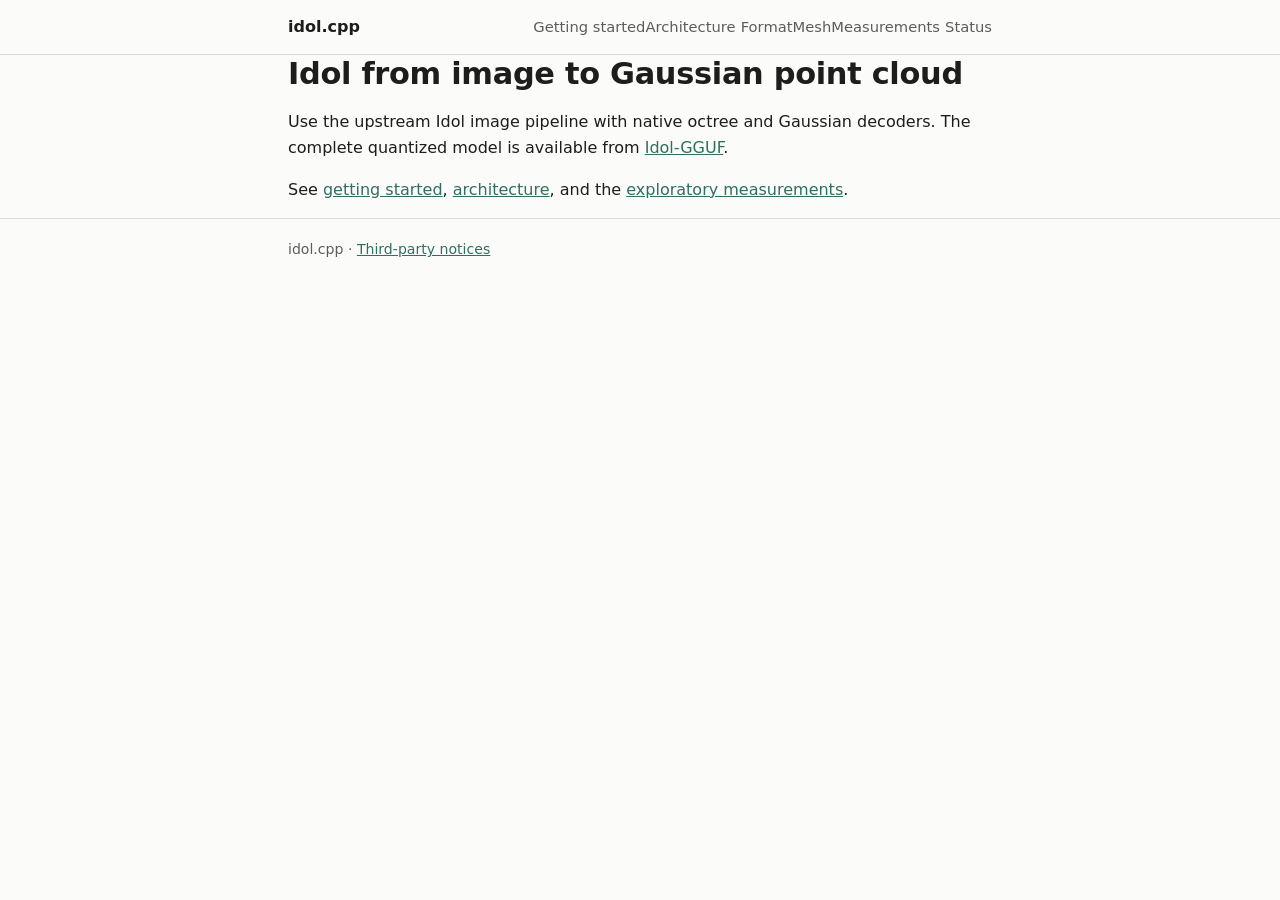
<file: docs/index.html>
<!doctype html>
<html lang="en"><head><meta charset="utf-8"><meta name="viewport" content="width=device-width,initial-scale=1">
<title>Idol from image to Gaussian point cloud · idol.cpp</title><link rel="stylesheet" href="assets/site.css"></head><body>
<header class="site"><div class="wrap"><a class="name" href="index.html">idol.cpp</a>
<nav><a href="getting-started.html">Getting started</a><a href="architecture.html">Architecture</a>
<a href="format.html">Format</a><a href="mesh.html">Mesh</a><a href="benchmarks.html">Measurements</a>
<a href="status.html">Status</a></nav></div></header>
<main class="wrap"><h1>Idol from image to Gaussian point cloud</h1><p>Use the upstream Idol image pipeline with native octree and Gaussian decoders. The complete quantized model is available from <a href="https://huggingface.co/TimeLordRaps/Idol-GGUF">Idol-GGUF</a>.</p><p>See <a href='getting-started.html'>getting started</a>, <a href='architecture.html'>architecture</a>, and the <a href='benchmarks.html'>exploratory measurements</a>.</p></main><footer><div class="wrap">idol.cpp · <a href="notice.html">Third-party notices</a></div></footer></body></html>
</file>
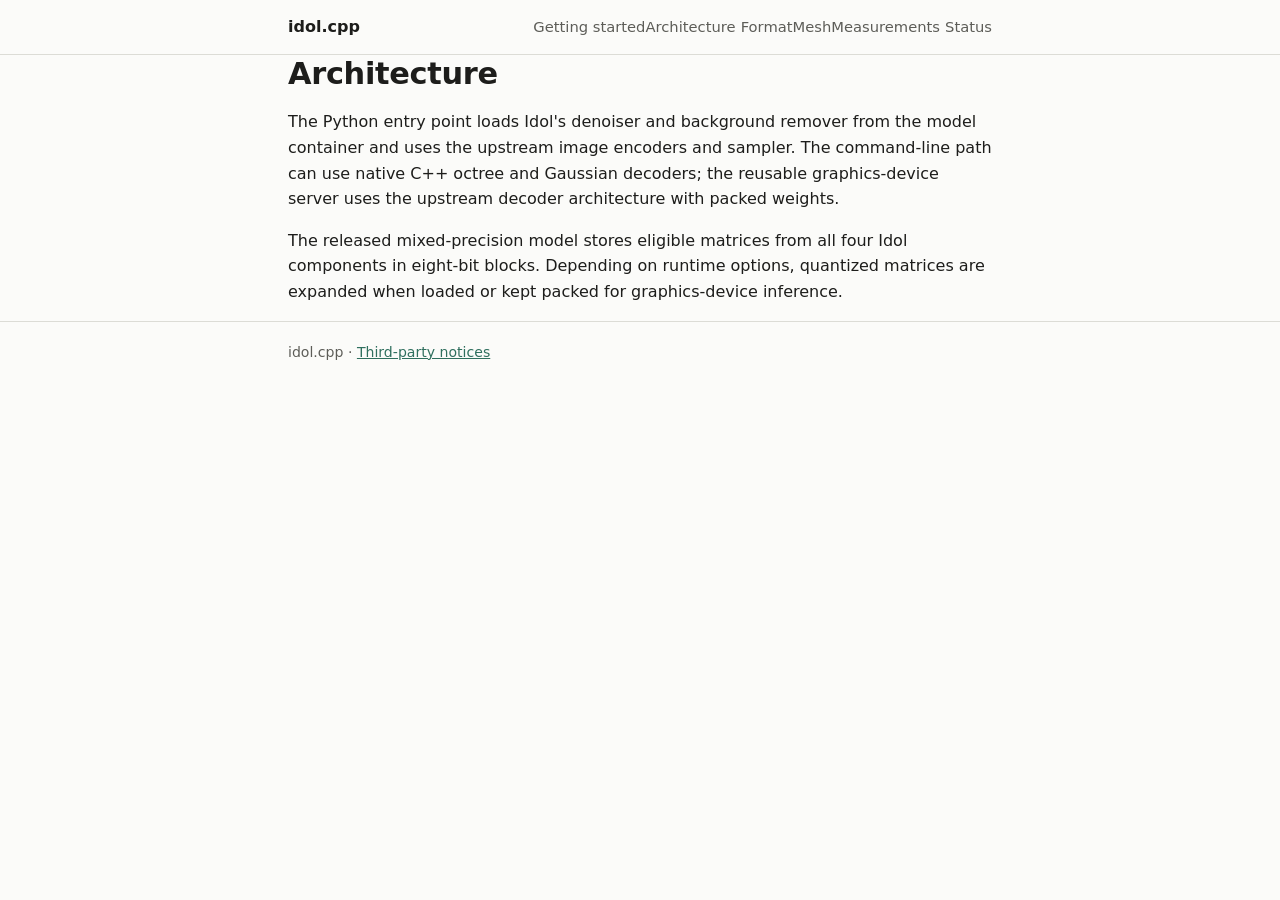
<file: docs/architecture.html>
<!doctype html>
<html lang="en"><head><meta charset="utf-8"><meta name="viewport" content="width=device-width,initial-scale=1">
<title>Architecture · idol.cpp</title><link rel="stylesheet" href="assets/site.css"></head><body>
<header class="site"><div class="wrap"><a class="name" href="index.html">idol.cpp</a>
<nav><a href="getting-started.html">Getting started</a><a href="architecture.html">Architecture</a>
<a href="format.html">Format</a><a href="mesh.html">Mesh</a><a href="benchmarks.html">Measurements</a>
<a href="status.html">Status</a></nav></div></header>
<main class="wrap"><h1>Architecture</h1><p>The Python entry point loads Idol's denoiser and background remover from the model container and uses the upstream image encoders and sampler. The command-line path can use native C++ octree and Gaussian decoders; the reusable graphics-device server uses the upstream decoder architecture with packed weights.</p><p>The released mixed-precision model stores eligible matrices from all four Idol components in eight-bit blocks. Depending on runtime options, quantized matrices are expanded when loaded or kept packed for graphics-device inference.</p></main><footer><div class="wrap">idol.cpp · <a href="notice.html">Third-party notices</a></div></footer></body></html>
</file>
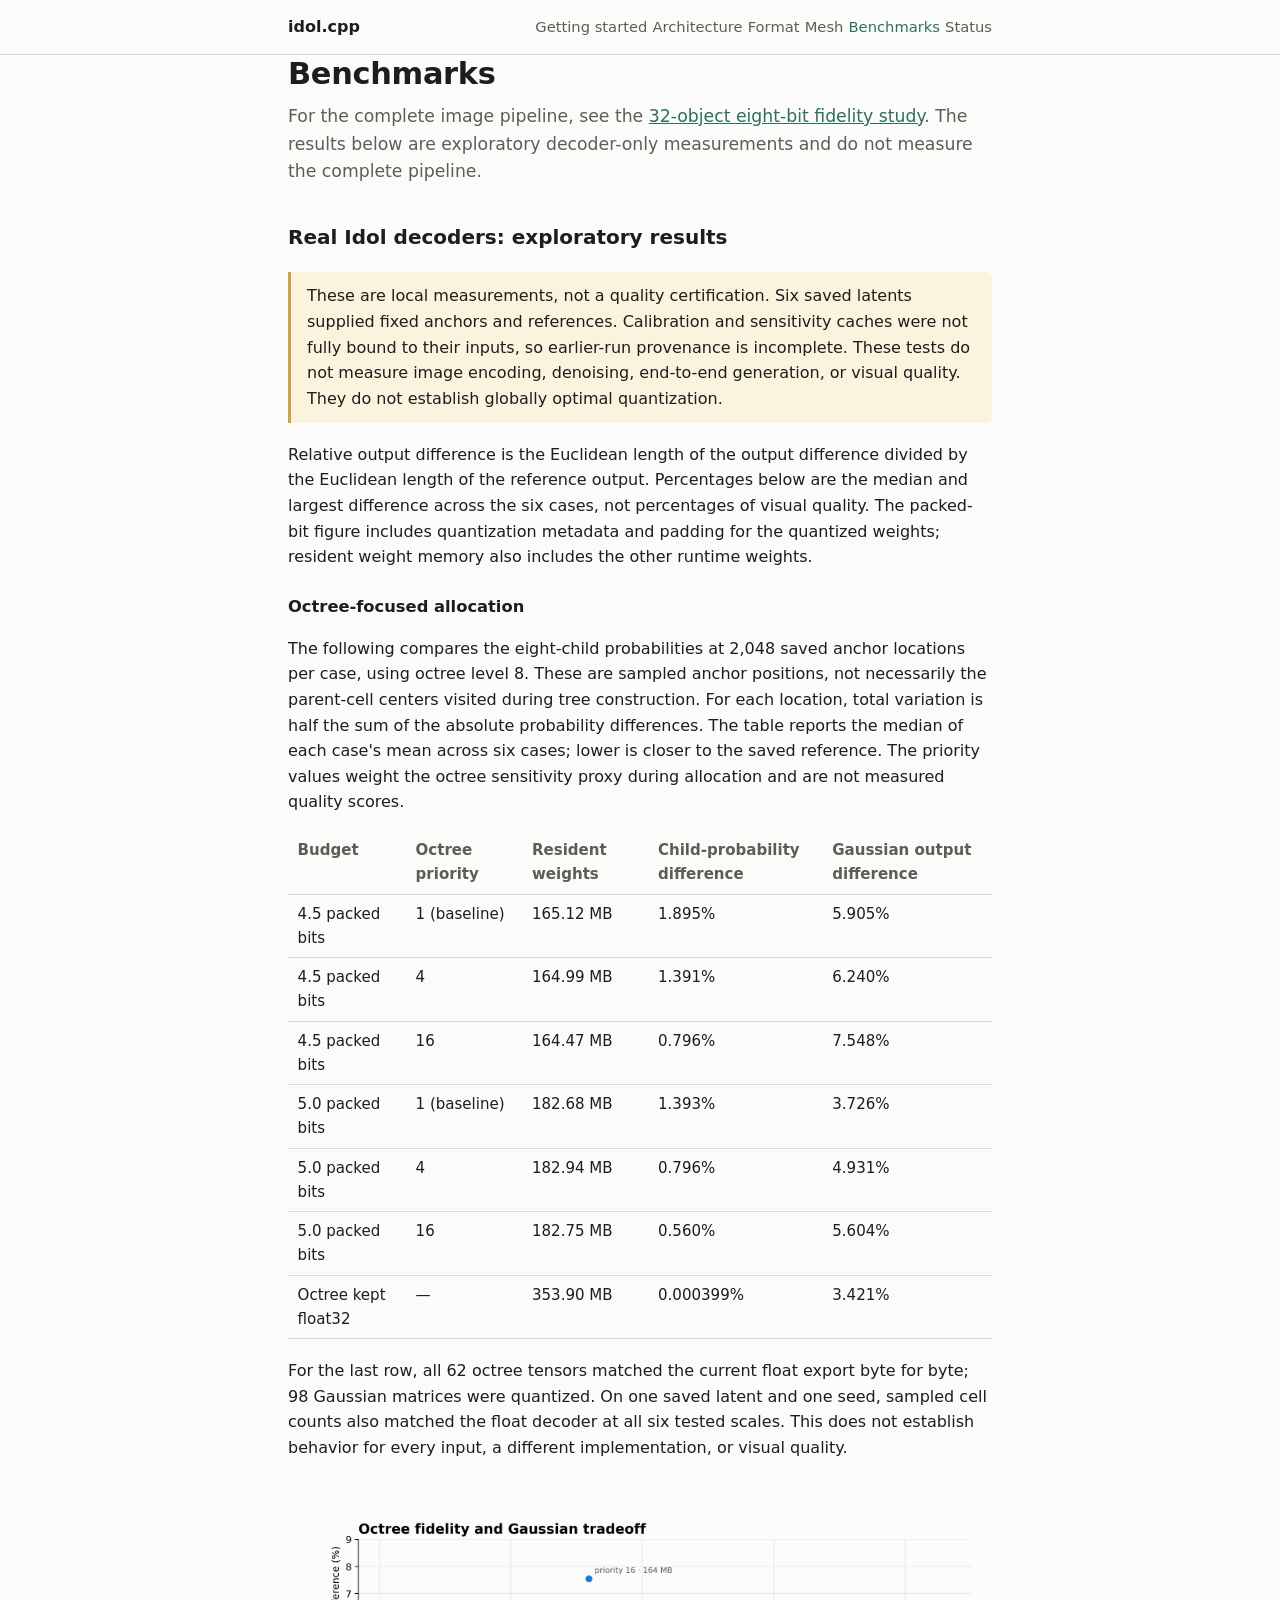
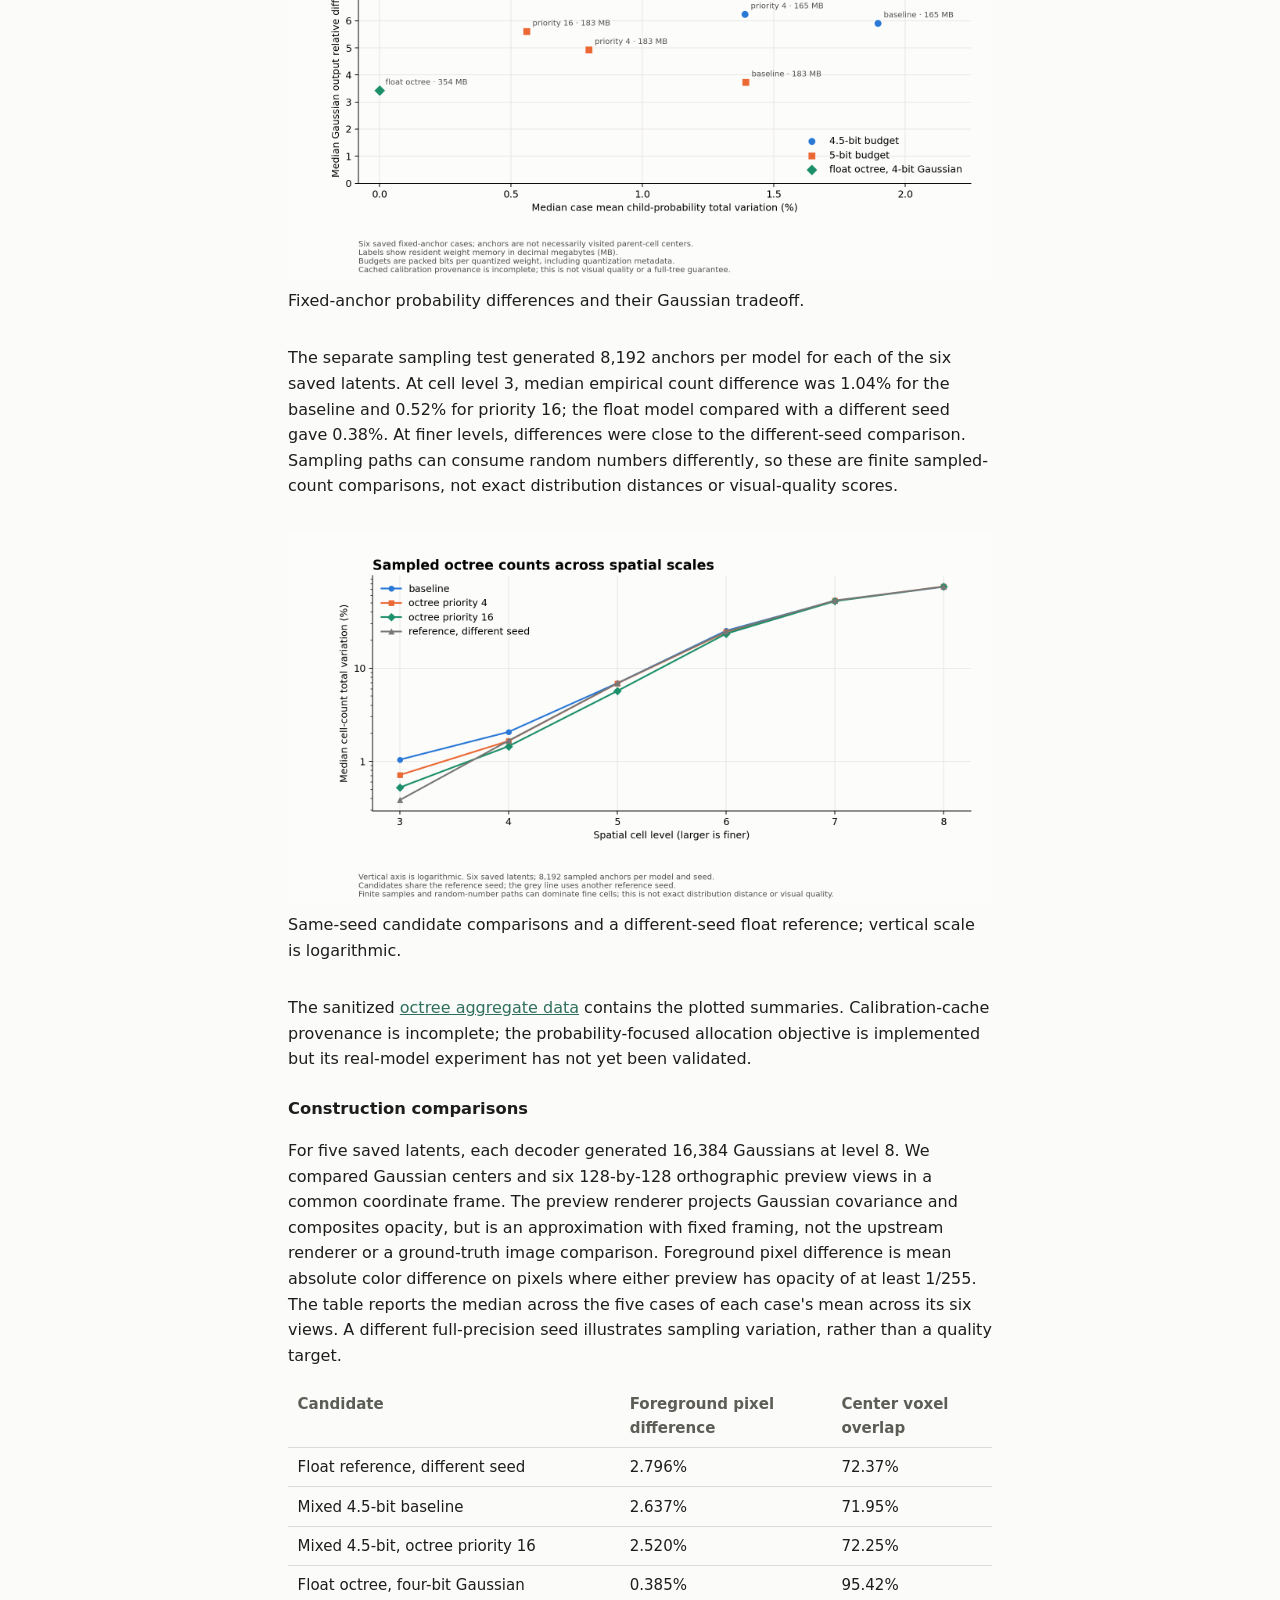
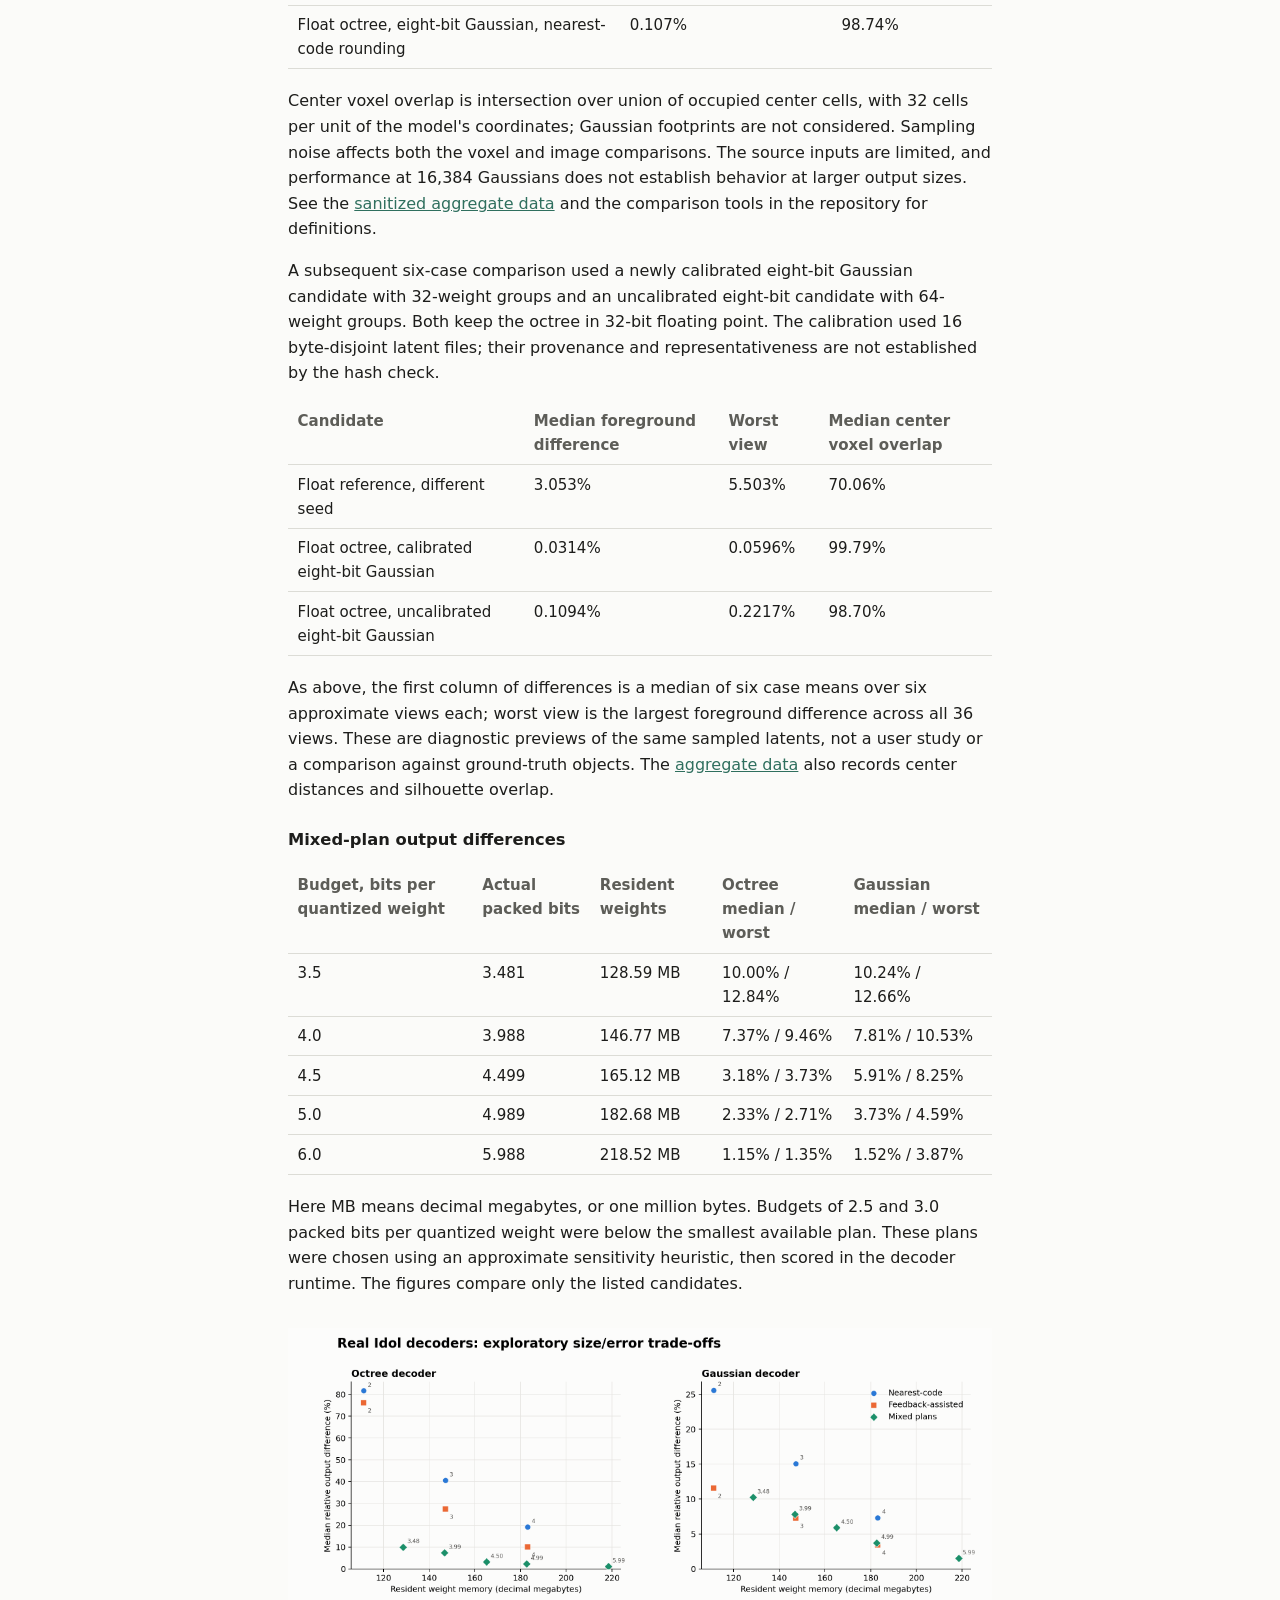
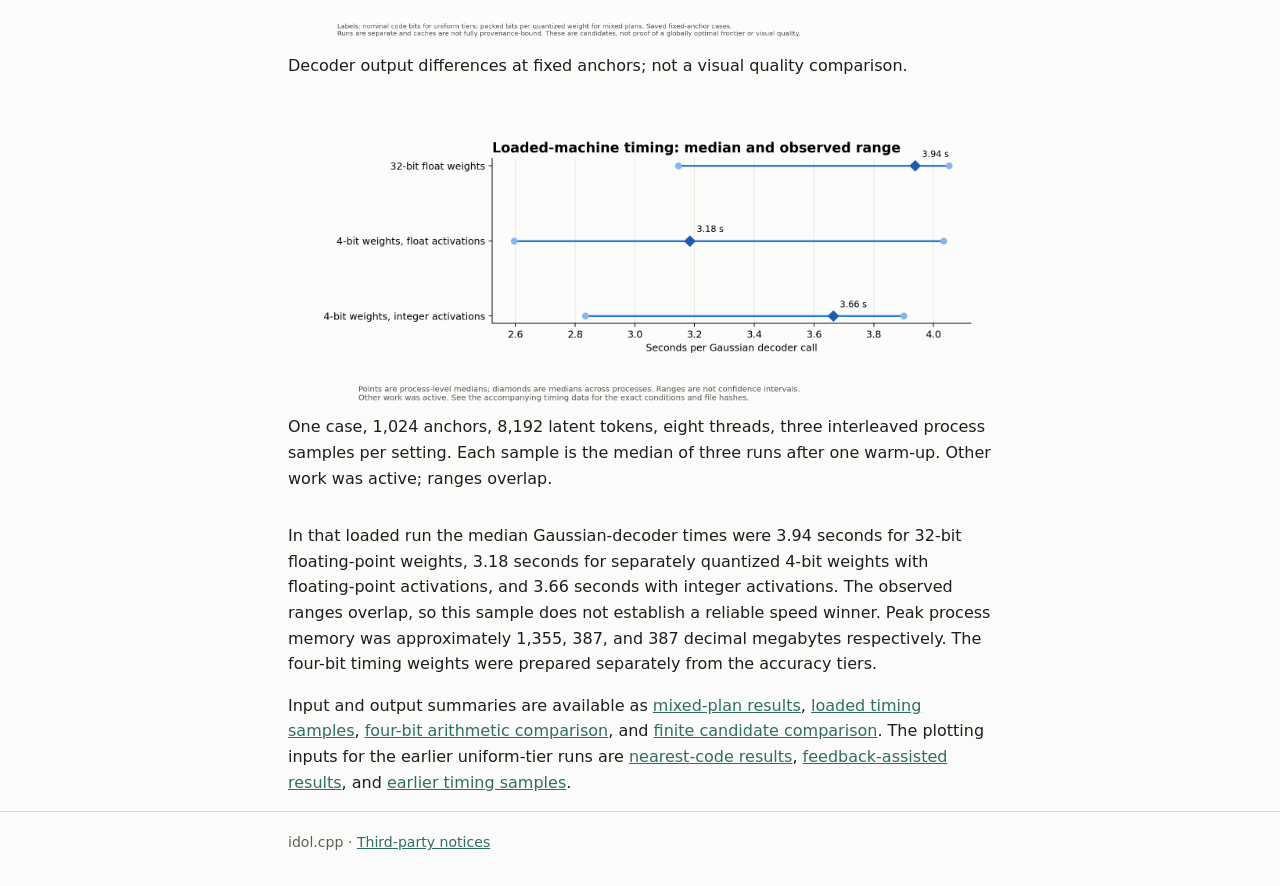
<file: docs/benchmarks.html>
<!doctype html>
<html lang="en">
<head>
  <meta charset="utf-8">
  <meta name="viewport" content="width=device-width, initial-scale=1">
  <title>Benchmarks · idol.cpp</title>
  <meta name="description" content="Timings and parity figures for idol.cpp, with the conditions they were measured under and how to reproduce them.">
  <link rel="stylesheet" href="assets/site.css">
</head>
<body>
<header class="site">
  <div class="wrap">
    <a class="name" href="index.html">idol.cpp</a>
    <nav>
      <a href="getting-started.html">Getting started</a>
      <a href="architecture.html">Architecture</a>
      <a href="format.html">Format</a>
      <a href="mesh.html">Mesh</a>
      <a href="benchmarks.html" aria-current="page">Benchmarks</a>
      <a href="status.html">Status</a>
    </nav>
  </div>
</header>

<main class="wrap">
  <h1>Benchmarks</h1>
  <p class="lead">For the complete image pipeline, see the <a href="benchmark-gso32.md">32-object eight-bit fidelity study</a>. The results below are exploratory decoder-only measurements and do not measure the complete pipeline.</p>

  <h2 id="real-idol-decoders-exploratory-results">Real Idol decoders: exploratory results</h2>
  <div class="note"><p>These are local measurements, not a quality certification. Six saved latents supplied fixed
  anchors and references. Calibration and sensitivity caches were not fully bound to their inputs, so earlier-run
  provenance is incomplete. These tests do not measure image encoding, denoising, end-to-end generation, or visual
  quality. They do not establish globally optimal quantization.</p></div>
  <p>Relative output difference is the Euclidean length of the output difference divided by the Euclidean length of
  the reference output. Percentages below are the median and largest difference across the six cases, not percentages
  of visual quality. The packed-bit figure includes quantization metadata and padding for the quantized weights;
  resident weight memory also includes the other runtime weights.</p>
  <h3>Octree-focused allocation</h3>
  <p>The following compares the eight-child probabilities at 2,048 saved anchor locations per case, using octree
  level 8. These are sampled anchor positions, not necessarily the parent-cell centers visited during tree construction.
  For each location, total variation is half the sum of the absolute probability differences. The table reports the
  median of each case's mean across six cases; lower is closer to the saved reference. The priority values weight the
  octree sensitivity proxy during allocation and are not measured quality scores.</p>
  <table>
    <thead><tr><th>Budget</th><th>Octree priority</th><th>Resident weights</th><th>Child-probability difference</th><th>Gaussian output difference</th></tr></thead>
    <tbody>
      <tr><td>4.5 packed bits</td><td>1 (baseline)</td><td>165.12 MB</td><td>1.895%</td><td>5.905%</td></tr>
      <tr><td>4.5 packed bits</td><td>4</td><td>164.99 MB</td><td>1.391%</td><td>6.240%</td></tr>
      <tr><td>4.5 packed bits</td><td>16</td><td>164.47 MB</td><td>0.796%</td><td>7.548%</td></tr>
      <tr><td>5.0 packed bits</td><td>1 (baseline)</td><td>182.68 MB</td><td>1.393%</td><td>3.726%</td></tr>
      <tr><td>5.0 packed bits</td><td>4</td><td>182.94 MB</td><td>0.796%</td><td>4.931%</td></tr>
      <tr><td>5.0 packed bits</td><td>16</td><td>182.75 MB</td><td>0.560%</td><td>5.604%</td></tr>
      <tr><td>Octree kept float32</td><td>—</td><td>353.90 MB</td><td>0.000399%</td><td>3.421%</td></tr>
    </tbody>
  </table>
  <p>For the last row, all 62 octree tensors matched the current float export byte for byte; 98 Gaussian matrices
  were quantized. On one saved latent and one seed, sampled cell counts also matched the float decoder at all six
  tested scales. This does not establish behavior for every input, a different implementation, or visual quality.</p>
  <figure class="measurement-figure"><img src="assets/idol-octree-probability-tradeoff.png" alt="Child-probability and Gaussian output differences for octree-prioritized plans"><figcaption>Fixed-anchor probability differences and their Gaussian tradeoff.</figcaption></figure>
  <p>The separate sampling test generated 8,192 anchors per model for each of the six saved latents. At cell level 3,
  median empirical count difference was 1.04% for the baseline and 0.52% for priority 16; the float model compared with
  a different seed gave 0.38%. At finer levels, differences were close to the different-seed comparison. Sampling
  paths can consume random numbers differently, so these are finite sampled-count comparisons, not exact distribution
  distances or visual-quality scores.</p>
  <figure class="measurement-figure"><img src="assets/idol-octree-sampled-scales.png" alt="Sampled octree cell-count differences across spatial scales"><figcaption>Same-seed candidate comparisons and a different-seed float reference; vertical scale is logarithmic.</figcaption></figure>
  <p>The sanitized <a href="data/octree-exploratory-summary.json">octree aggregate data</a> contains the plotted
  summaries. Calibration-cache provenance is incomplete; the probability-focused allocation objective is implemented
  but its real-model experiment has not yet been validated.</p>

  <h3>Construction comparisons</h3>
  <p>For five saved latents, each decoder generated 16,384 Gaussians at level 8. We compared Gaussian centers and
  six 128-by-128 orthographic preview views in a common coordinate frame. The preview renderer projects Gaussian
  covariance and composites opacity, but is an approximation with fixed framing, not the upstream renderer or a
  ground-truth image comparison. Foreground pixel difference is mean absolute color difference on pixels where either
  preview has opacity of at least 1/255. The table reports the median across the five cases of each case's mean across
  its six views. A different full-precision seed illustrates sampling variation, rather than a quality target.</p>
  <table>
    <thead><tr><th>Candidate</th><th>Foreground pixel difference</th><th>Center voxel overlap</th></tr></thead>
    <tbody>
      <tr><td>Float reference, different seed</td><td>2.796%</td><td>72.37%</td></tr>
      <tr><td>Mixed 4.5-bit baseline</td><td>2.637%</td><td>71.95%</td></tr>
      <tr><td>Mixed 4.5-bit, octree priority 16</td><td>2.520%</td><td>72.25%</td></tr>
      <tr><td>Float octree, four-bit Gaussian</td><td>0.385%</td><td>95.42%</td></tr>
      <tr><td>Float octree, eight-bit Gaussian, nearest-code rounding</td><td>0.107%</td><td>98.74%</td></tr>
    </tbody>
  </table>
  <p>Center voxel overlap is intersection over union of occupied center cells, with 32 cells per unit of the model's
  coordinates; Gaussian footprints are not considered. Sampling noise affects both the voxel and image comparisons.
  The source inputs are limited, and performance at 16,384 Gaussians does not establish behavior at larger output sizes.
  See the <a href="data/construction-five-case-summary.json">sanitized aggregate data</a> and the comparison tools in
  the repository for definitions.</p>
  <p>A subsequent six-case comparison used a newly calibrated eight-bit Gaussian candidate with 32-weight groups and
  an uncalibrated eight-bit candidate with 64-weight groups. Both keep the octree in 32-bit floating point. The
  calibration used 16 byte-disjoint latent files; their provenance and representativeness are not established by the
  hash check.</p>
  <table>
    <thead><tr><th>Candidate</th><th>Median foreground difference</th><th>Worst view</th><th>Median center voxel overlap</th></tr></thead>
    <tbody>
      <tr><td>Float reference, different seed</td><td>3.053%</td><td>5.503%</td><td>70.06%</td></tr>
      <tr><td>Float octree, calibrated eight-bit Gaussian</td><td>0.0314%</td><td>0.0596%</td><td>99.79%</td></tr>
      <tr><td>Float octree, uncalibrated eight-bit Gaussian</td><td>0.1094%</td><td>0.2217%</td><td>98.70%</td></tr>
    </tbody>
  </table>
  <p>As above, the first column of differences is a median of six case means over six approximate views each; worst
  view is the largest foreground difference across all 36 views. These are diagnostic previews of the same sampled
  latents, not a user study or a comparison against ground-truth objects. The <a
  href="data/construction-six-case-summary.json">aggregate data</a> also records center distances and silhouette overlap.</p>

  <h3>Mixed-plan output differences</h3>
  <table>
    <thead><tr><th>Budget, bits per quantized weight</th><th>Actual packed bits</th><th>Resident weights</th><th>Octree median / worst</th><th>Gaussian median / worst</th></tr></thead>
    <tbody>
      <tr><td>3.5</td><td>3.481</td><td>128.59 MB</td><td>10.00% / 12.84%</td><td>10.24% / 12.66%</td></tr>
      <tr><td>4.0</td><td>3.988</td><td>146.77 MB</td><td>7.37% / 9.46%</td><td>7.81% / 10.53%</td></tr>
      <tr><td>4.5</td><td>4.499</td><td>165.12 MB</td><td>3.18% / 3.73%</td><td>5.91% / 8.25%</td></tr>
      <tr><td>5.0</td><td>4.989</td><td>182.68 MB</td><td>2.33% / 2.71%</td><td>3.73% / 4.59%</td></tr>
      <tr><td>6.0</td><td>5.988</td><td>218.52 MB</td><td>1.15% / 1.35%</td><td>1.52% / 3.87%</td></tr>
    </tbody>
  </table>
  <p>Here MB means decimal megabytes, or one million bytes. Budgets of 2.5 and 3.0 packed bits per quantized weight
  were below the smallest available plan. These plans were chosen using an approximate sensitivity heuristic, then
  scored in the decoder runtime. The figures compare only the listed candidates.</p>
  <figure class="measurement-figure"><img src="assets/idol-decoder-tradeoffs.png" alt="Exploratory resident-weight memory and decoder-output difference for uniform and mixed plans"><figcaption>Decoder output differences at fixed anchors; not a visual quality comparison.</figcaption></figure>
  <figure class="measurement-figure"><img src="assets/idol-loaded-timings.png" alt="Loaded-machine decoder timing medians and observed ranges"><figcaption>One case, 1,024 anchors, 8,192 latent tokens, eight threads, three interleaved process samples per setting. Each sample is the median of three runs after one warm-up. Other work was active; ranges overlap.</figcaption></figure>
  <p>In that loaded run the median Gaussian-decoder times were 3.94 seconds for 32-bit floating-point weights,
  3.18 seconds for separately quantized 4-bit weights with floating-point activations, and 3.66 seconds with integer
  activations. The observed ranges overlap, so this sample does not establish a reliable speed winner. Peak process
  memory was approximately 1,355, 387, and 387 decimal megabytes respectively. The four-bit timing weights were
  prepared separately from the accuracy tiers.</p>
  <p>Input and output summaries are available as <a href="data/idol-mixed-results.json">mixed-plan results</a>,
  <a href="data/idol-busy-benchmark.json">loaded timing samples</a>,
  <a href="data/idol-4bit-kernel-comparison.json">four-bit arithmetic comparison</a>, and
  <a href="data/idol-evaluated-front.json">finite candidate comparison</a>. The plotting inputs for the earlier
  uniform-tier runs are <a href="data/real-rounding-results.json">nearest-code results</a>,
  <a href="data/real-feedback-results.json">feedback-assisted results</a>, and
  <a href="data/real-earlier-timing.json">earlier timing samples</a>.</p>

</main><footer><div class="wrap">idol.cpp · <a href="notice.html">Third-party notices</a></div></footer></body></html>
</file>
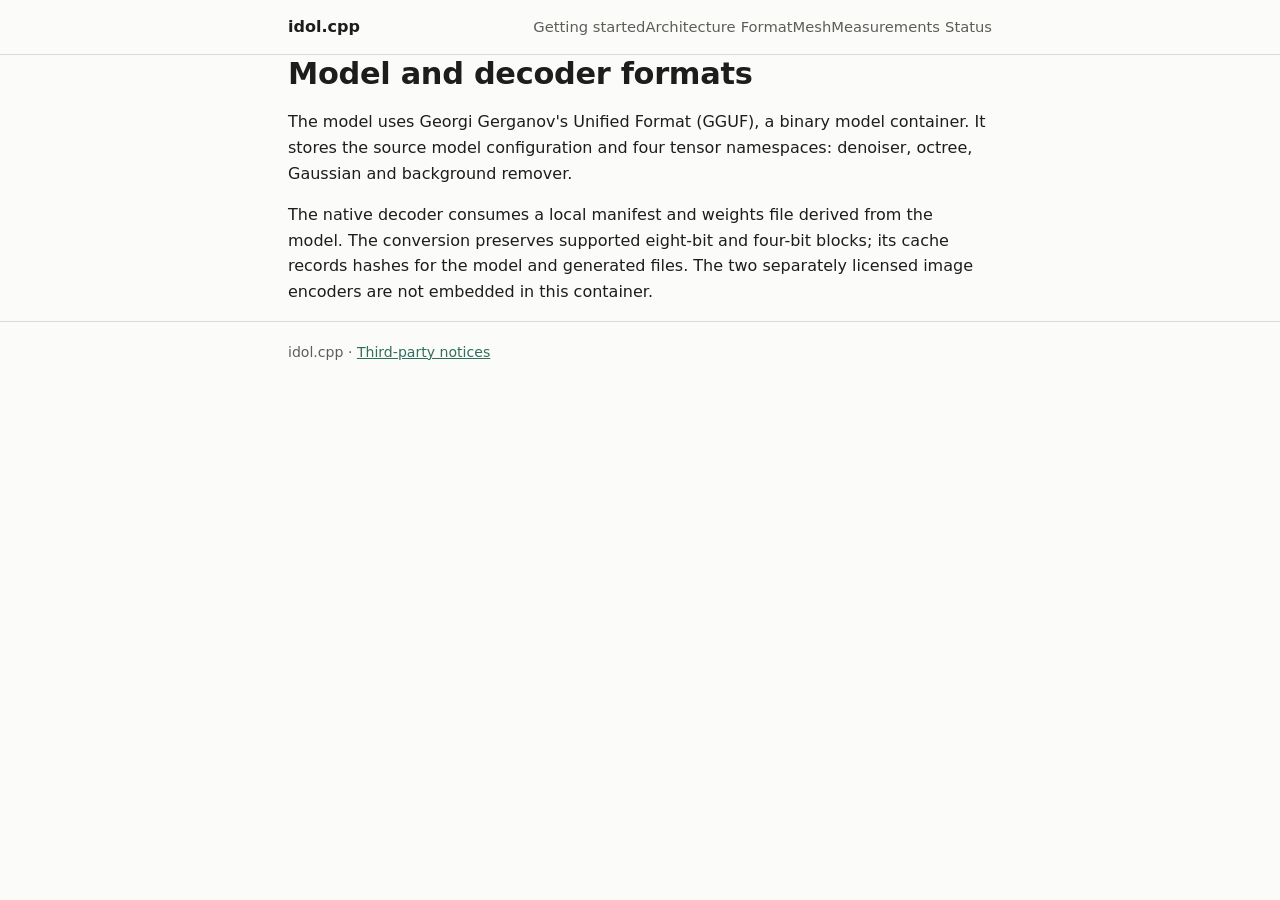
<file: docs/format.html>
<!doctype html>
<html lang="en"><head><meta charset="utf-8"><meta name="viewport" content="width=device-width,initial-scale=1">
<title>Model and decoder formats · idol.cpp</title><link rel="stylesheet" href="assets/site.css"></head><body>
<header class="site"><div class="wrap"><a class="name" href="index.html">idol.cpp</a>
<nav><a href="getting-started.html">Getting started</a><a href="architecture.html">Architecture</a>
<a href="format.html">Format</a><a href="mesh.html">Mesh</a><a href="benchmarks.html">Measurements</a>
<a href="status.html">Status</a></nav></div></header>
<main class="wrap"><h1>Model and decoder formats</h1><p>The model uses Georgi Gerganov's Unified Format (GGUF), a binary model container. It stores the source model configuration and four tensor namespaces: denoiser, octree, Gaussian and background remover.</p><p>The native decoder consumes a local manifest and weights file derived from the model. The conversion preserves supported eight-bit and four-bit blocks; its cache records hashes for the model and generated files. The two separately licensed image encoders are not embedded in this container.</p></main><footer><div class="wrap">idol.cpp · <a href="notice.html">Third-party notices</a></div></footer></body></html>
</file>
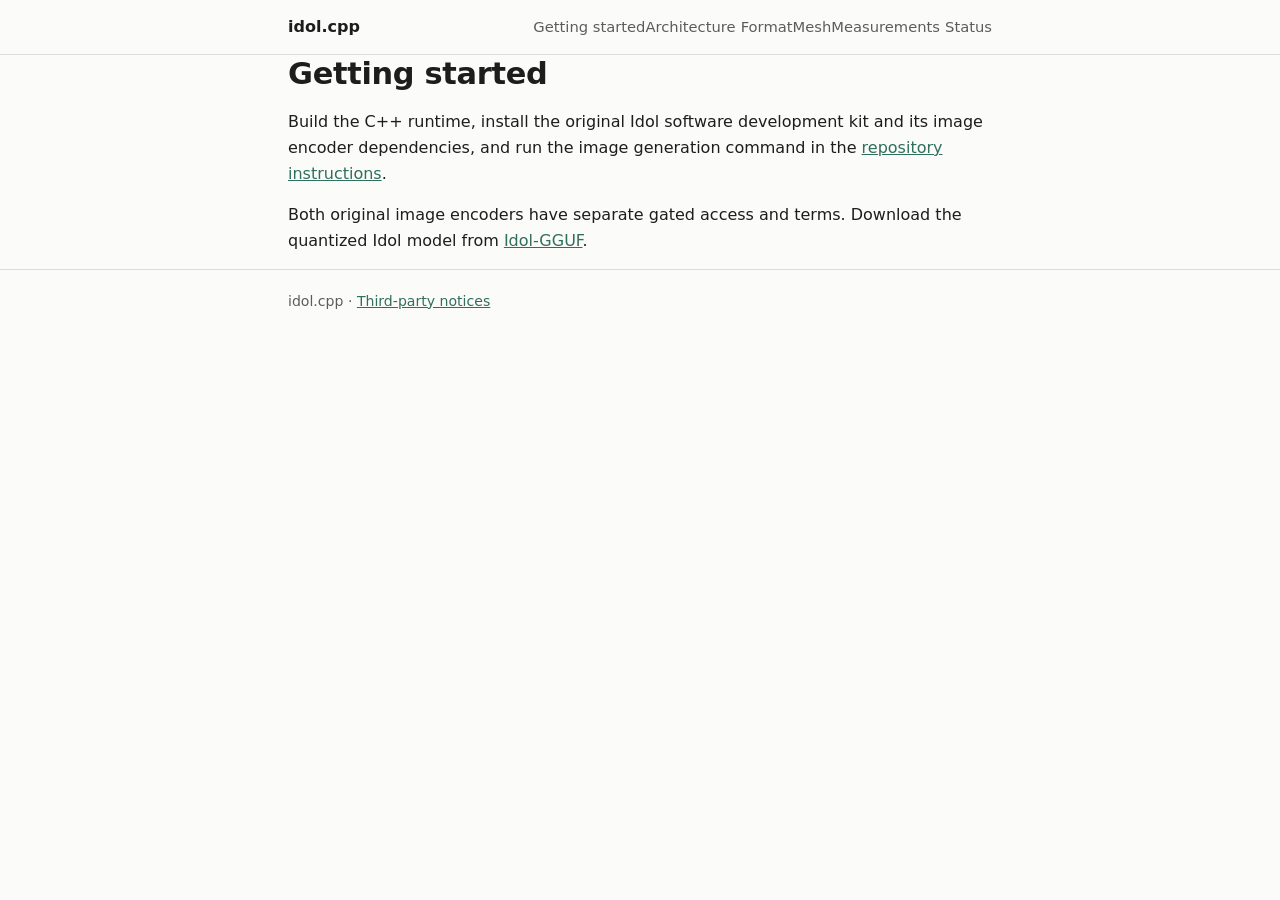
<file: docs/getting-started.html>
<!doctype html>
<html lang="en"><head><meta charset="utf-8"><meta name="viewport" content="width=device-width,initial-scale=1">
<title>Getting started · idol.cpp</title><link rel="stylesheet" href="assets/site.css"></head><body>
<header class="site"><div class="wrap"><a class="name" href="index.html">idol.cpp</a>
<nav><a href="getting-started.html">Getting started</a><a href="architecture.html">Architecture</a>
<a href="format.html">Format</a><a href="mesh.html">Mesh</a><a href="benchmarks.html">Measurements</a>
<a href="status.html">Status</a></nav></div></header>
<main class="wrap"><h1>Getting started</h1><p>Build the C++ runtime, install the original Idol software development kit and its image encoder dependencies, and run the image generation command in the <a href='https://github.com/TimeLordRaps/idol.cpp#install'>repository instructions</a>.</p><p>Both original image encoders have separate gated access and terms. Download the quantized Idol model from <a href="https://huggingface.co/TimeLordRaps/Idol-GGUF">Idol-GGUF</a>.</p></main><footer><div class="wrap">idol.cpp · <a href="notice.html">Third-party notices</a></div></footer></body></html>
</file>
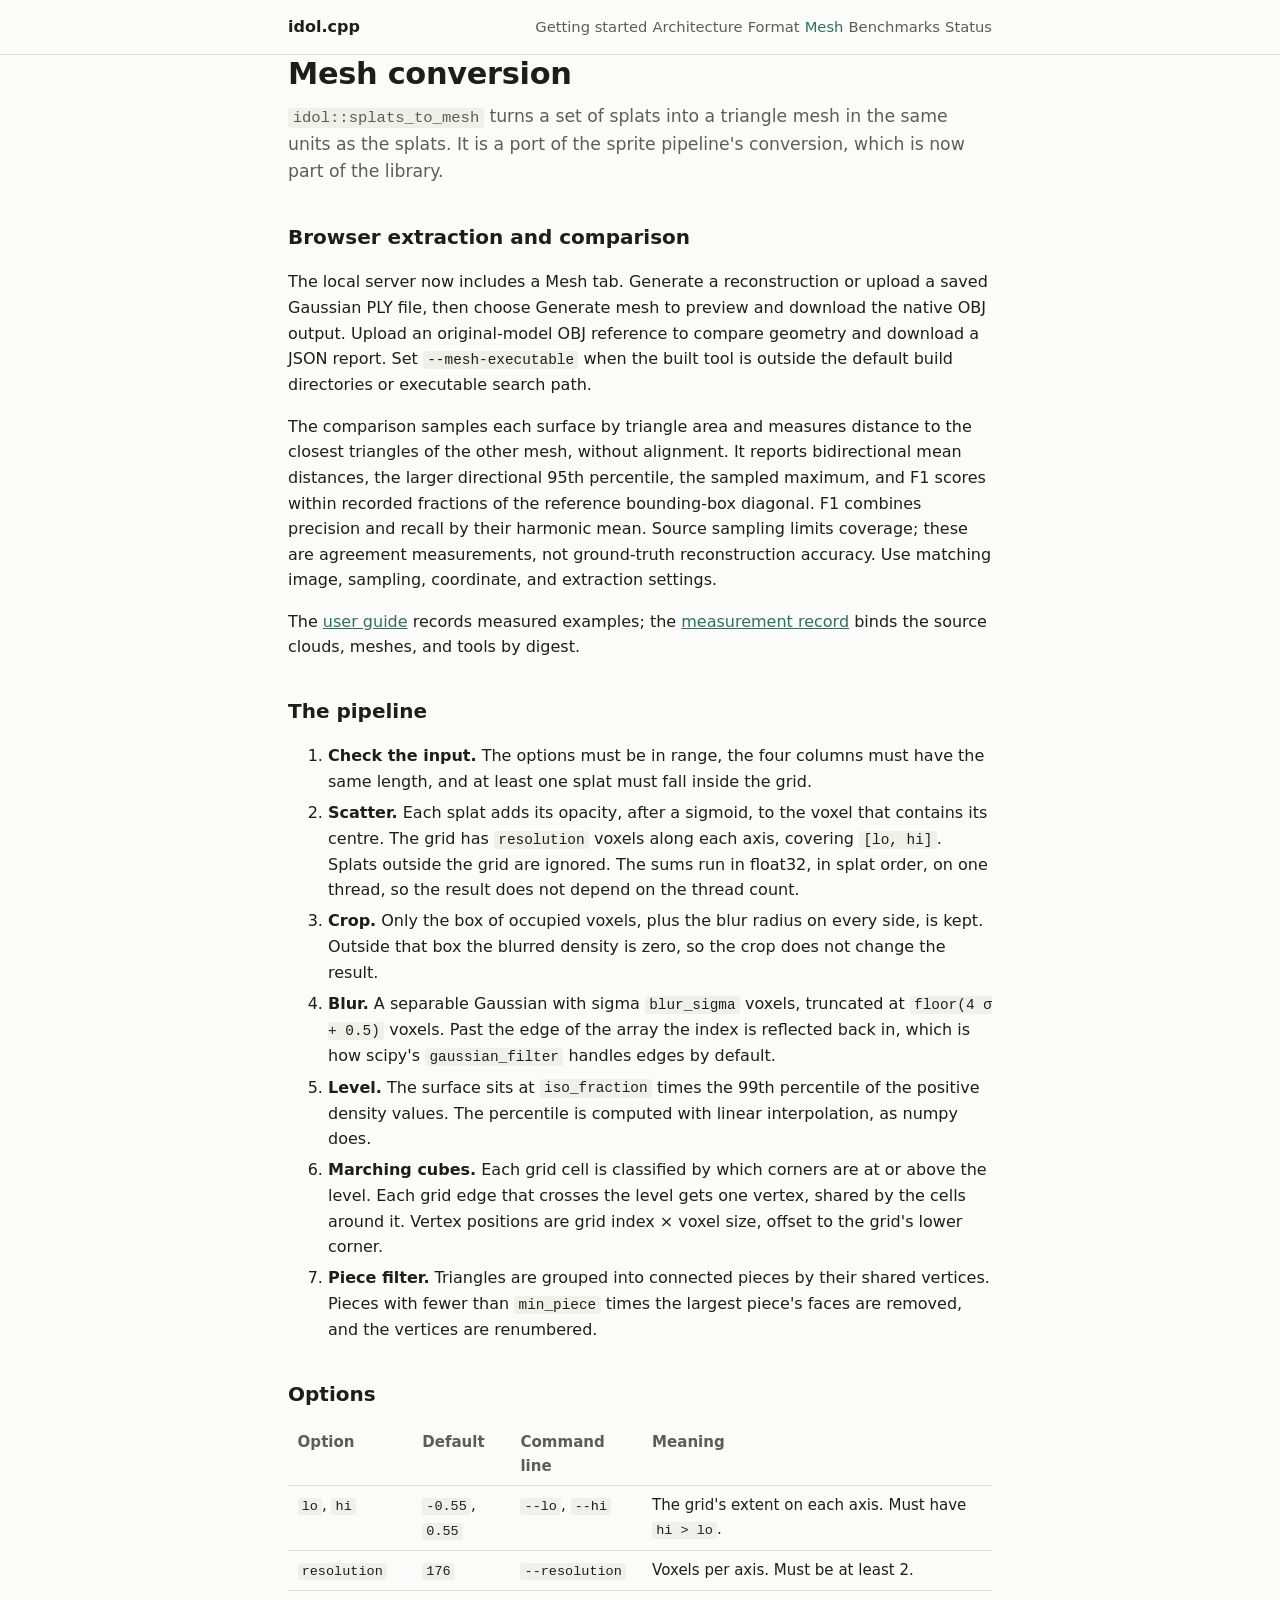
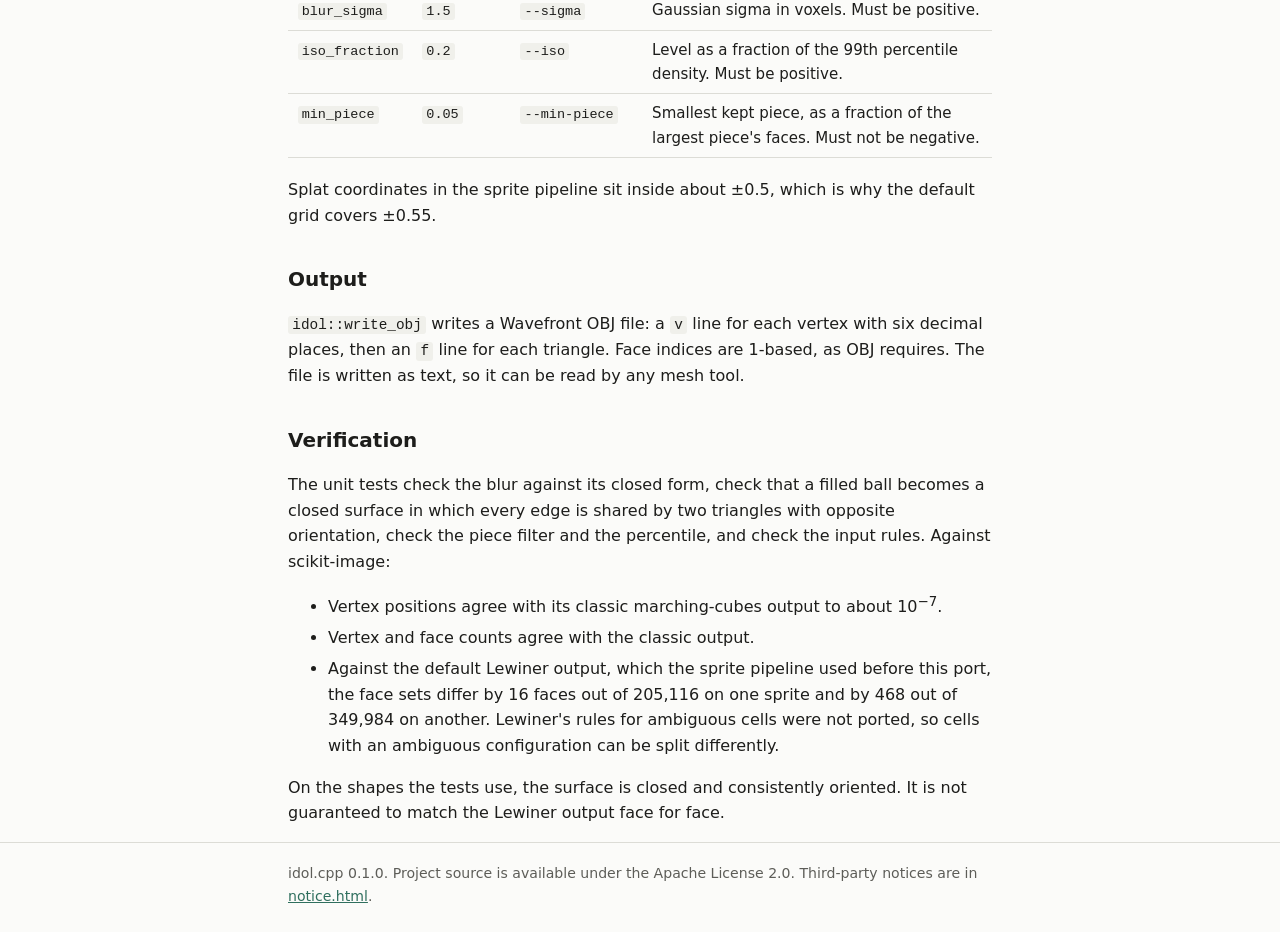
<file: docs/mesh.html>
<!doctype html>
<html lang="en">
<head>
  <meta charset="utf-8">
  <meta name="viewport" content="width=device-width, initial-scale=1">
  <title>Mesh conversion · idol.cpp</title>
  <meta name="description" content="How idol.cpp turns splats into a triangle mesh: density, blur, marching cubes, the piece filter, and the options.">
  <link rel="stylesheet" href="assets/site.css">
</head>
<body>
<header class="site">
  <div class="wrap">
    <a class="name" href="index.html">idol.cpp</a>
    <nav>
      <a href="getting-started.html">Getting started</a>
      <a href="architecture.html">Architecture</a>
      <a href="format.html">Format</a>
      <a href="mesh.html" aria-current="page">Mesh</a>
      <a href="benchmarks.html">Benchmarks</a>
      <a href="status.html">Status</a>
    </nav>
  </div>
</header>

<main class="wrap">
  <h1>Mesh conversion</h1>
  <p class="lead"><code>idol::splats_to_mesh</code> turns a set of splats into a triangle mesh in the same units as the
  splats. It is a port of the sprite pipeline's conversion, which is now part of the library.</p>

  <h2>Browser extraction and comparison</h2>
  <p>The local server now includes a Mesh tab. Generate a reconstruction or upload a saved Gaussian PLY file, then
  choose Generate mesh to preview and download the native OBJ output. Upload an original-model OBJ reference to compare
  geometry and download a JSON report. Set <code>--mesh-executable</code> when the built tool is outside the default
  build directories or executable search path.</p>
  <p>The comparison samples each surface by triangle area and measures distance to the closest triangles of the other
  mesh, without alignment. It reports bidirectional mean distances, the larger directional 95th percentile, the sampled
  maximum, and F1 scores within recorded fractions of the reference bounding-box diagonal. F1 combines precision and
  recall by their harmonic mean. Source sampling limits coverage; these are agreement measurements, not ground-truth
  reconstruction accuracy. Use matching image, sampling, coordinate, and extraction settings.</p>
  <p>The <a href="../README.md#mesh-generation-and-comparison">user guide</a> records measured examples;
  the <a href="data/q8-mesh-fidelity.json">measurement record</a> binds the source clouds, meshes, and tools by digest.</p>

  <h2>The pipeline</h2>
  <ol>
    <li><strong>Check the input.</strong> The options must be in range, the four columns must have the same length, and
    at least one splat must fall inside the grid.</li>
    <li><strong>Scatter.</strong> Each splat adds its opacity, after a sigmoid, to the voxel that contains its centre.
    The grid has <code>resolution</code> voxels along each axis, covering <code>[lo, hi]</code>. Splats outside the grid
    are ignored. The sums run in float32, in splat order, on one thread, so the result does not depend on the thread count.</li>
    <li><strong>Crop.</strong> Only the box of occupied voxels, plus the blur radius on every side, is kept. Outside that
    box the blurred density is zero, so the crop does not change the result.</li>
    <li><strong>Blur.</strong> A separable Gaussian with sigma <code>blur_sigma</code> voxels, truncated at
    <code>floor(4 σ + 0.5)</code> voxels. Past the edge of the array the index is reflected back in, which is how
    scipy's <code>gaussian_filter</code> handles edges by default.</li>
    <li><strong>Level.</strong> The surface sits at <code>iso_fraction</code> times the 99th percentile of the positive
    density values. The percentile is computed with linear interpolation, as numpy does.</li>
    <li><strong>Marching cubes.</strong> Each grid cell is classified by which corners are at or above the level. Each
    grid edge that crosses the level gets one vertex, shared by the cells around it. Vertex positions are
    grid index × voxel size, offset to the grid's lower corner.</li>
    <li><strong>Piece filter.</strong> Triangles are grouped into connected pieces by their shared vertices. Pieces with
    fewer than <code>min_piece</code> times the largest piece's faces are removed, and the vertices are renumbered.</li>
  </ol>

  <h2>Options</h2>
  <table>
    <thead><tr><th>Option</th><th>Default</th><th>Command line</th><th>Meaning</th></tr></thead>
    <tbody>
      <tr><td><code>lo</code>, <code>hi</code></td><td><code>-0.55</code>, <code>0.55</code></td><td><code>--lo</code>, <code>--hi</code></td><td>The grid's extent on each axis. Must have <code>hi &gt; lo</code>.</td></tr>
      <tr><td><code>resolution</code></td><td><code>176</code></td><td><code>--resolution</code></td><td>Voxels per axis. Must be at least 2.</td></tr>
      <tr><td><code>blur_sigma</code></td><td><code>1.5</code></td><td><code>--sigma</code></td><td>Gaussian sigma in voxels. Must be positive.</td></tr>
      <tr><td><code>iso_fraction</code></td><td><code>0.2</code></td><td><code>--iso</code></td><td>Level as a fraction of the 99th percentile density. Must be positive.</td></tr>
      <tr><td><code>min_piece</code></td><td><code>0.05</code></td><td><code>--min-piece</code></td><td>Smallest kept piece, as a fraction of the largest piece's faces. Must not be negative.</td></tr>
    </tbody>
  </table>
  <p>Splat coordinates in the sprite pipeline sit inside about ±0.5, which is why the default grid covers ±0.55.</p>

  <h2>Output</h2>
  <p><code>idol::write_obj</code> writes a Wavefront OBJ file: a <code>v</code> line for each vertex with six decimal
  places, then an <code>f</code> line for each triangle. Face indices are 1-based, as OBJ requires. The file is written
  as text, so it can be read by any mesh tool.</p>

  <h2>Verification</h2>
  <p>The unit tests check the blur against its closed form, check that a filled ball becomes a closed surface in which
  every edge is shared by two triangles with opposite orientation, check the piece filter and the percentile, and check
  the input rules. Against scikit-image:</p>
  <ul>
    <li>Vertex positions agree with its classic marching-cubes output to about 10<sup>−7</sup>.</li>
    <li>Vertex and face counts agree with the classic output.</li>
    <li>Against the default Lewiner output, which the sprite pipeline used before this port, the face sets differ by 16
    faces out of 205,116 on one sprite and by 468 out of 349,984 on another. Lewiner's rules for ambiguous cells were
    not ported, so cells with an ambiguous configuration can be split differently.</li>
  </ul>
  <p>On the shapes the tests use, the surface is closed and consistently oriented. It is not guaranteed to match the
  Lewiner output face for face.</p>
</main>

<footer>
  <div class="wrap">
    idol.cpp 0.1.0. Project source is available under the Apache License 2.0. Third-party notices are in <a href="notice.html">notice.html</a>.
  </div>
</footer>
</body>
</html>
</file>
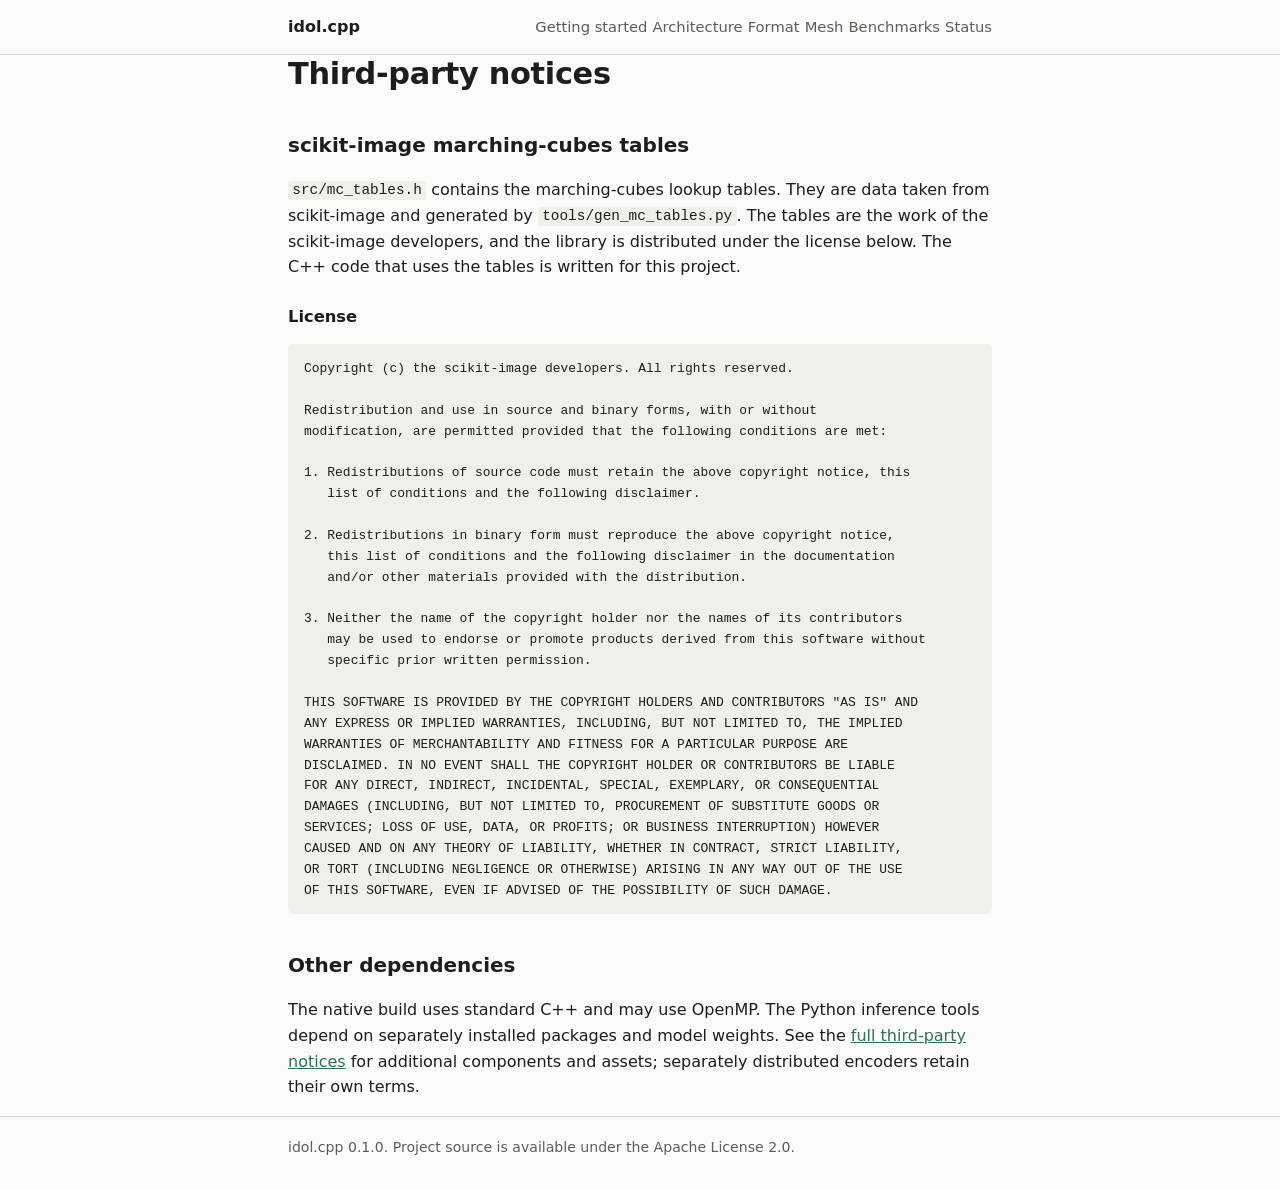
<file: docs/notice.html>
<!doctype html>
<html lang="en">
<head>
  <meta charset="utf-8">
  <meta name="viewport" content="width=device-width, initial-scale=1">
  <title>Third-party notices · idol.cpp</title>
  <link rel="stylesheet" href="assets/site.css">
</head>
<body>
<header class="site">
  <div class="wrap">
    <a class="name" href="index.html">idol.cpp</a>
    <nav>
      <a href="getting-started.html">Getting started</a>
      <a href="architecture.html">Architecture</a>
      <a href="format.html">Format</a>
      <a href="mesh.html">Mesh</a>
      <a href="benchmarks.html">Benchmarks</a>
      <a href="status.html">Status</a>
    </nav>
  </div>
</header>

<main class="wrap">
  <h1>Third-party notices</h1>

  <h2>scikit-image marching-cubes tables</h2>
  <p><code>src/mc_tables.h</code> contains the marching-cubes lookup tables. They are data taken from scikit-image and
  generated by <code>tools/gen_mc_tables.py</code>. The tables are the work of the scikit-image developers, and the
  library is distributed under the license below. The C++ code that uses the tables is written for this project.</p>

  <h3>License</h3>
  <pre><code>Copyright (c) the scikit-image developers. All rights reserved.

Redistribution and use in source and binary forms, with or without
modification, are permitted provided that the following conditions are met:

1. Redistributions of source code must retain the above copyright notice, this
   list of conditions and the following disclaimer.

2. Redistributions in binary form must reproduce the above copyright notice,
   this list of conditions and the following disclaimer in the documentation
   and/or other materials provided with the distribution.

3. Neither the name of the copyright holder nor the names of its contributors
   may be used to endorse or promote products derived from this software without
   specific prior written permission.

THIS SOFTWARE IS PROVIDED BY THE COPYRIGHT HOLDERS AND CONTRIBUTORS "AS IS" AND
ANY EXPRESS OR IMPLIED WARRANTIES, INCLUDING, BUT NOT LIMITED TO, THE IMPLIED
WARRANTIES OF MERCHANTABILITY AND FITNESS FOR A PARTICULAR PURPOSE ARE
DISCLAIMED. IN NO EVENT SHALL THE COPYRIGHT HOLDER OR CONTRIBUTORS BE LIABLE
FOR ANY DIRECT, INDIRECT, INCIDENTAL, SPECIAL, EXEMPLARY, OR CONSEQUENTIAL
DAMAGES (INCLUDING, BUT NOT LIMITED TO, PROCUREMENT OF SUBSTITUTE GOODS OR
SERVICES; LOSS OF USE, DATA, OR PROFITS; OR BUSINESS INTERRUPTION) HOWEVER
CAUSED AND ON ANY THEORY OF LIABILITY, WHETHER IN CONTRACT, STRICT LIABILITY,
OR TORT (INCLUDING NEGLIGENCE OR OTHERWISE) ARISING IN ANY WAY OUT OF THE USE
OF THIS SOFTWARE, EVEN IF ADVISED OF THE POSSIBILITY OF SUCH DAMAGE.</code></pre>

  <h2>Other dependencies</h2>
  <p>The native build uses standard C++ and may use OpenMP. The Python inference tools depend on separately installed
  packages and model weights. See the <a href="https://github.com/TimeLordRaps/idol.cpp/blob/main/THIRD_PARTY_NOTICES.md">full third-party notices</a>
  for additional components and assets; separately distributed encoders retain their own terms.</p>
</main>

<footer>
  <div class="wrap">
    idol.cpp 0.1.0. Project source is available under the Apache License 2.0.
  </div>
</footer>
</body>
</html>
</file>
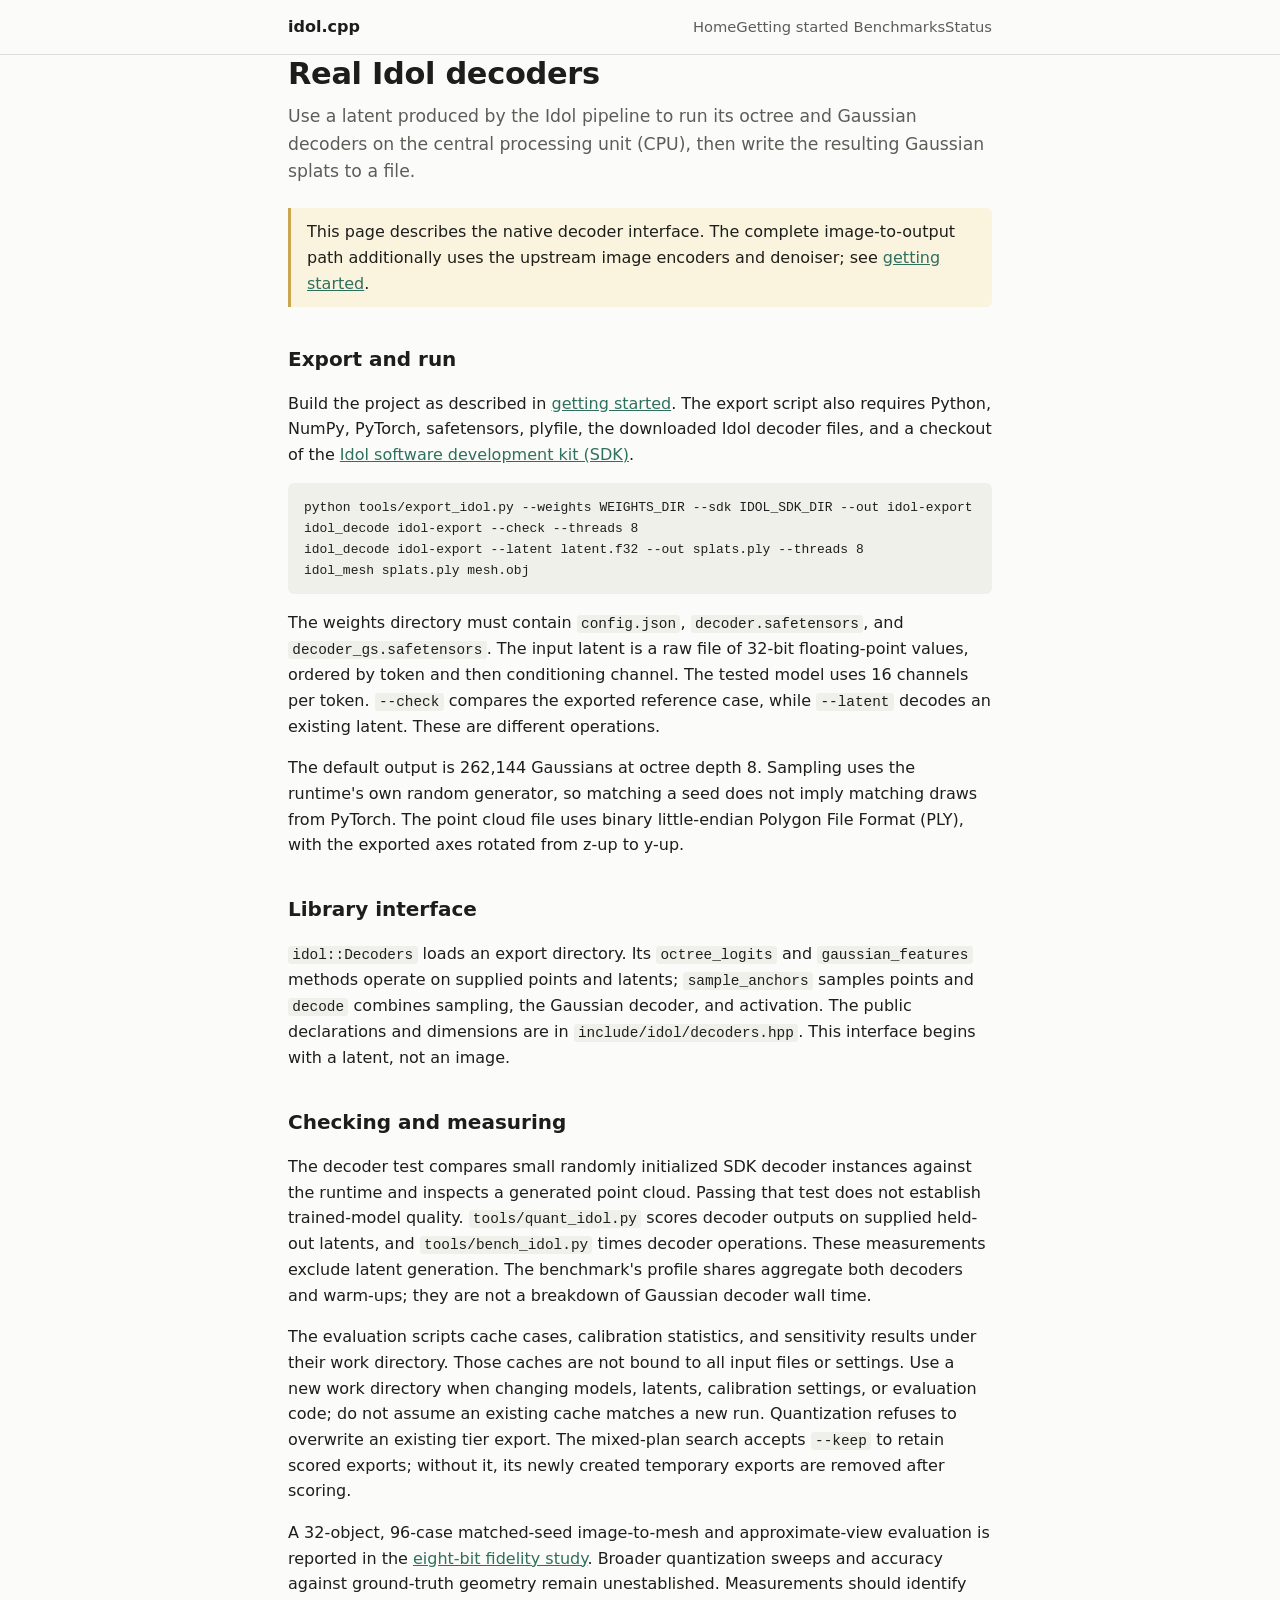
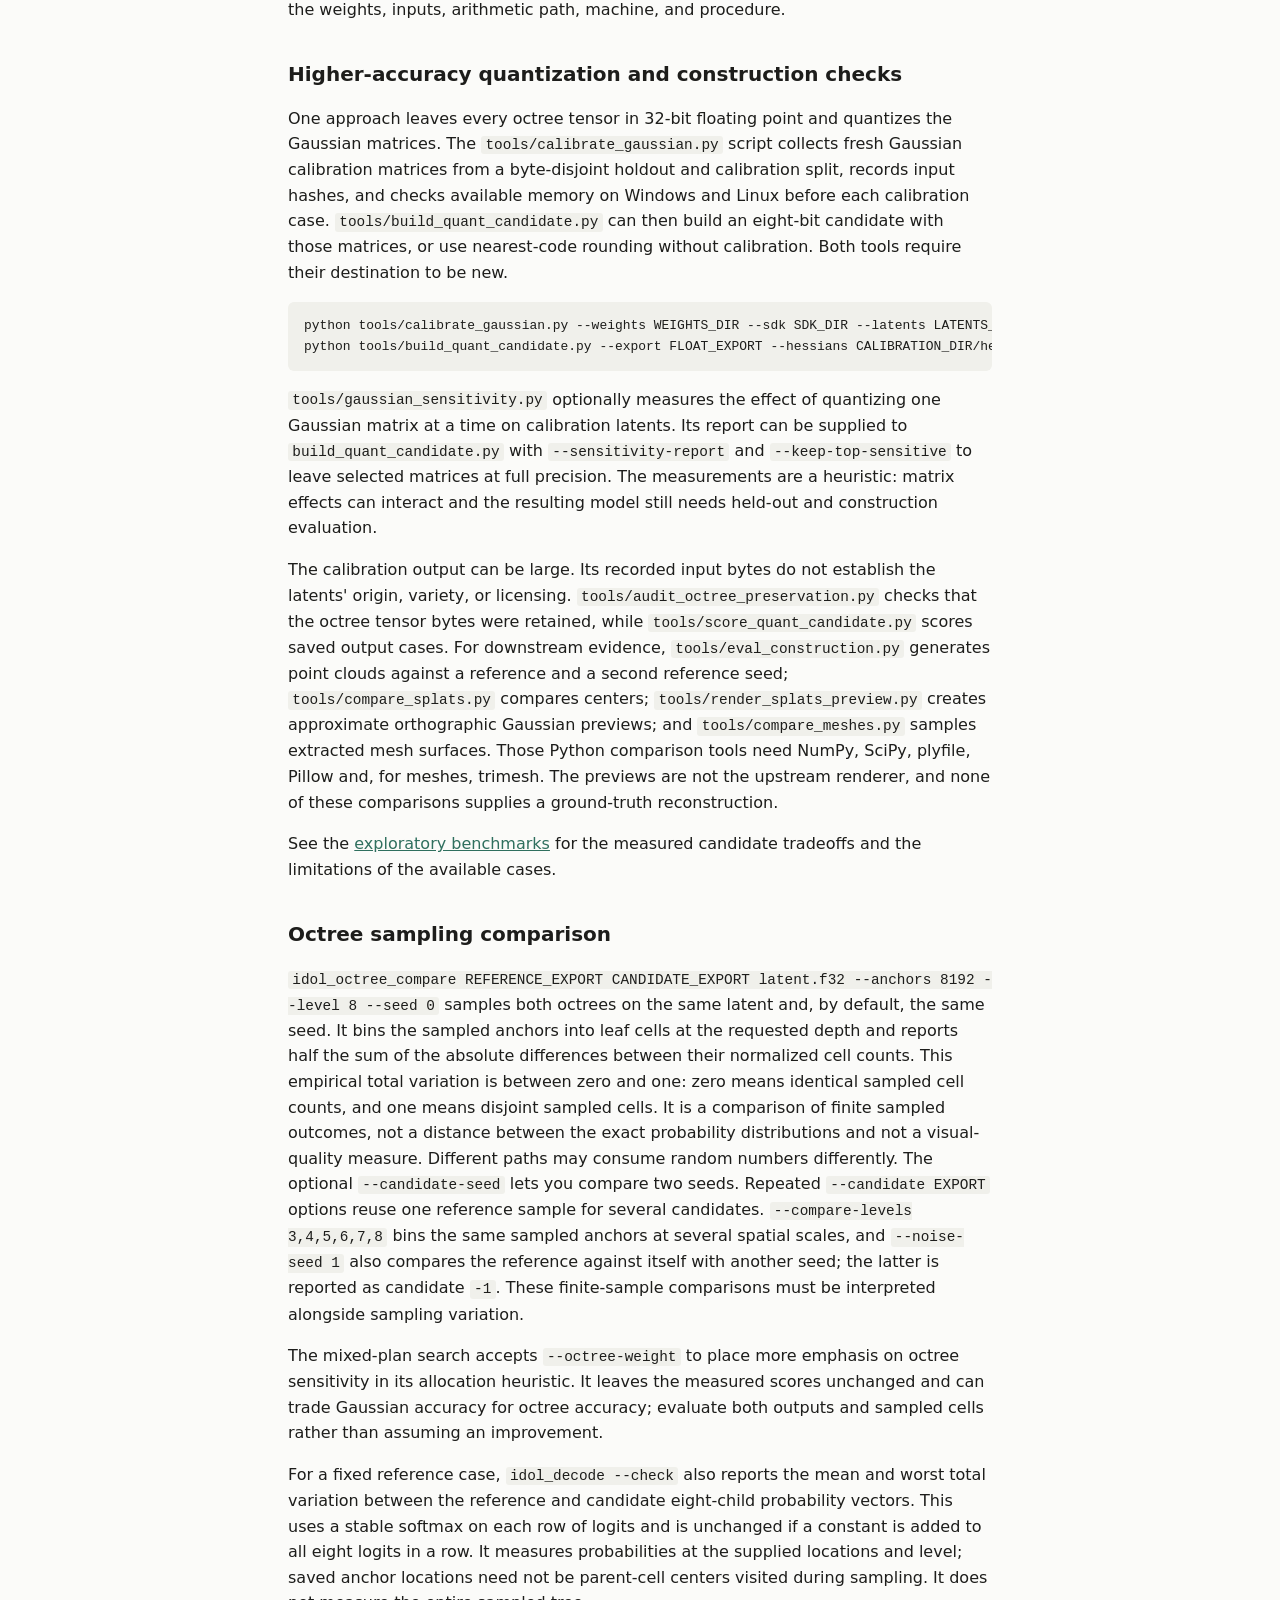
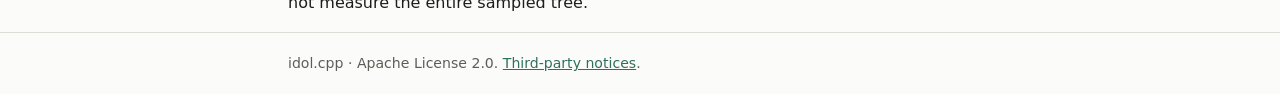
<file: docs/real-idol.html>
<!doctype html>
<html lang="en">
<head>
  <meta charset="utf-8">
  <meta name="viewport" content="width=device-width, initial-scale=1">
  <title>Real Idol decoders · idol.cpp</title>
  <link rel="stylesheet" href="assets/site.css">
</head>
<body>
<header class="site"><div class="wrap"><a class="name" href="index.html">idol.cpp</a>
  <nav><a href="index.html">Home</a><a href="getting-started.html">Getting started</a>
  <a href="benchmarks.html">Benchmarks</a><a href="status.html">Status</a></nav>
</div></header>
<main class="wrap">
  <h1>Real Idol decoders</h1>
  <p class="lead">Use a latent produced by the Idol pipeline to run its octree and Gaussian decoders on the central
  processing unit (CPU), then write the resulting Gaussian splats to a file.</p>
  <div class="note"><p>This page describes the native decoder interface. The complete image-to-output path additionally uses the upstream image encoders and denoiser; see <a href="getting-started.html">getting started</a>.</p></div>

  <h2>Export and run</h2>
  <p>Build the project as described in <a href="getting-started.html">getting started</a>. The export script also
  requires Python, NumPy, PyTorch, safetensors, plyfile, the downloaded Idol decoder files, and a checkout of the
  <a href="https://github.com/speridlabs/idol-sdk">Idol software development kit (SDK)</a>.</p>
  <pre><code>python tools/export_idol.py --weights WEIGHTS_DIR --sdk IDOL_SDK_DIR --out idol-export
idol_decode idol-export --check --threads 8
idol_decode idol-export --latent latent.f32 --out splats.ply --threads 8
idol_mesh splats.ply mesh.obj</code></pre>
  <p>The weights directory must contain <code>config.json</code>, <code>decoder.safetensors</code>, and
  <code>decoder_gs.safetensors</code>. The input latent is a raw file of 32-bit floating-point values, ordered by token
  and then conditioning channel. The tested model uses 16 channels per token. <code>--check</code> compares the
  exported reference case, while <code>--latent</code> decodes an existing latent. These are different operations.</p>
  <p>The default output is 262,144 Gaussians at octree depth 8. Sampling uses the runtime's own random generator, so
  matching a seed does not imply matching draws from PyTorch. The point cloud file uses binary little-endian Polygon
  File Format (PLY), with the exported axes rotated from z-up to y-up.</p>

  <h2>Library interface</h2>
  <p><code>idol::Decoders</code> loads an export directory. Its <code>octree_logits</code> and
  <code>gaussian_features</code> methods operate on supplied points and latents; <code>sample_anchors</code> samples
  points and <code>decode</code> combines sampling, the Gaussian decoder, and activation. The public declarations and
  dimensions are in <code>include/idol/decoders.hpp</code>. This interface begins with a latent, not an image.</p>

  <h2>Checking and measuring</h2>
  <p>The decoder test compares small randomly initialized SDK decoder instances against the runtime and inspects a
  generated point cloud. Passing that test does not establish trained-model quality. <code>tools/quant_idol.py</code>
  scores decoder outputs on supplied held-out latents, and <code>tools/bench_idol.py</code> times decoder operations.
  These measurements exclude latent generation. The benchmark's profile shares aggregate both decoders and warm-ups;
  they are not a breakdown of Gaussian decoder wall time.</p>
  <p>The evaluation scripts cache cases, calibration statistics, and sensitivity results under their work directory.
  Those caches are not bound to all input files or settings. Use a new work directory when changing models, latents,
  calibration settings, or evaluation code; do not assume an existing cache matches a new run. Quantization refuses
  to overwrite an existing tier export. The mixed-plan search accepts <code>--keep</code> to retain scored exports;
  without it, its newly created temporary exports are removed after scoring.</p>
  <p>A 32-object, 96-case matched-seed image-to-mesh and approximate-view evaluation is reported in the
  <a href="benchmark-gso32.md">eight-bit fidelity study</a>. Broader quantization sweeps and accuracy against
  ground-truth geometry remain unestablished. Measurements should identify the weights, inputs, arithmetic path,
  machine, and procedure.</p>

  <h2>Higher-accuracy quantization and construction checks</h2>
  <p>One approach leaves every octree tensor in 32-bit floating point and quantizes the Gaussian matrices. The
  <code>tools/calibrate_gaussian.py</code> script collects fresh Gaussian calibration matrices from a byte-disjoint
  holdout and calibration split, records input hashes, and checks available memory on Windows and Linux before each
  calibration case. <code>tools/build_quant_candidate.py</code> can then build an eight-bit candidate with those
  matrices, or use nearest-code rounding without calibration. Both tools require their destination to be new.</p>
  <pre><code>python tools/calibrate_gaussian.py --weights WEIGHTS_DIR --sdk SDK_DIR --latents LATENTS_DIR --out-dir CALIBRATION_DIR
python tools/build_quant_candidate.py --export FLOAT_EXPORT --hessians CALIBRATION_DIR/hessians.pt --out QUANT_EXPORT --report BUILD_REPORT.json --bits 8 --group 64 --method gptq</code></pre>
  <p><code>tools/gaussian_sensitivity.py</code> optionally measures the effect of quantizing one Gaussian matrix at a
  time on calibration latents. Its report can be supplied to <code>build_quant_candidate.py</code> with
  <code>--sensitivity-report</code> and <code>--keep-top-sensitive</code> to leave selected matrices at full precision.
  The measurements are a heuristic: matrix effects can interact and the resulting model still needs held-out and
  construction evaluation.</p>
  <p>The calibration output can be large. Its recorded input bytes do not establish the latents' origin, variety, or
  licensing. <code>tools/audit_octree_preservation.py</code> checks that the octree tensor bytes were retained, while
  <code>tools/score_quant_candidate.py</code> scores saved output cases. For downstream evidence,
  <code>tools/eval_construction.py</code> generates point clouds against a reference and a second reference seed;
  <code>tools/compare_splats.py</code> compares centers; <code>tools/render_splats_preview.py</code> creates approximate
  orthographic Gaussian previews; and <code>tools/compare_meshes.py</code> samples extracted mesh surfaces. Those Python
  comparison tools need NumPy, SciPy, plyfile, Pillow and, for meshes, trimesh. The previews are not the upstream
  renderer, and none of these comparisons supplies a ground-truth reconstruction.</p>
  <p>See the <a href="benchmarks.html#real-idol-decoders-exploratory-results">exploratory benchmarks</a> for the
  measured candidate tradeoffs and the limitations of the available cases.</p>

  <h2>Octree sampling comparison</h2>
  <p><code>idol_octree_compare REFERENCE_EXPORT CANDIDATE_EXPORT latent.f32 --anchors 8192 --level 8 --seed 0</code>
  samples both octrees on the same latent and, by default, the same seed. It bins the sampled anchors into leaf cells
  at the requested depth and reports half the sum of the absolute differences between their normalized cell counts.
  This empirical total variation is between zero and one: zero means identical sampled cell counts, and one means
  disjoint sampled cells. It is a comparison of finite sampled outcomes, not a distance between the exact probability
  distributions and not a visual-quality measure. Different paths may consume random numbers differently. The optional
  <code>--candidate-seed</code> lets you compare two seeds. Repeated <code>--candidate EXPORT</code> options reuse
  one reference sample for several candidates. <code>--compare-levels 3,4,5,6,7,8</code> bins the same sampled anchors
  at several spatial scales, and <code>--noise-seed 1</code> also compares the reference against itself with another
  seed; the latter is reported as candidate <code>-1</code>. These finite-sample comparisons must be interpreted alongside
  sampling variation.</p>
  <p>The mixed-plan search accepts <code>--octree-weight</code> to place more emphasis on octree sensitivity in its
  allocation heuristic. It leaves the measured scores unchanged and can trade Gaussian accuracy for octree accuracy;
  evaluate both outputs and sampled cells rather than assuming an improvement.</p>
  <p>For a fixed reference case, <code>idol_decode --check</code> also reports the mean and worst total variation
  between the reference and candidate eight-child probability vectors. This uses a stable softmax on each row of
  logits and is unchanged if a constant is added to all eight logits in a row. It measures probabilities at the
  supplied locations and level; saved anchor locations need not be parent-cell centers visited during sampling.
  It does not measure the entire sampled tree.</p>
</main>
<footer><div class="wrap">idol.cpp · Apache License 2.0. <a href="notice.html">Third-party notices</a>.</div></footer>
</body>
</html>
</file>
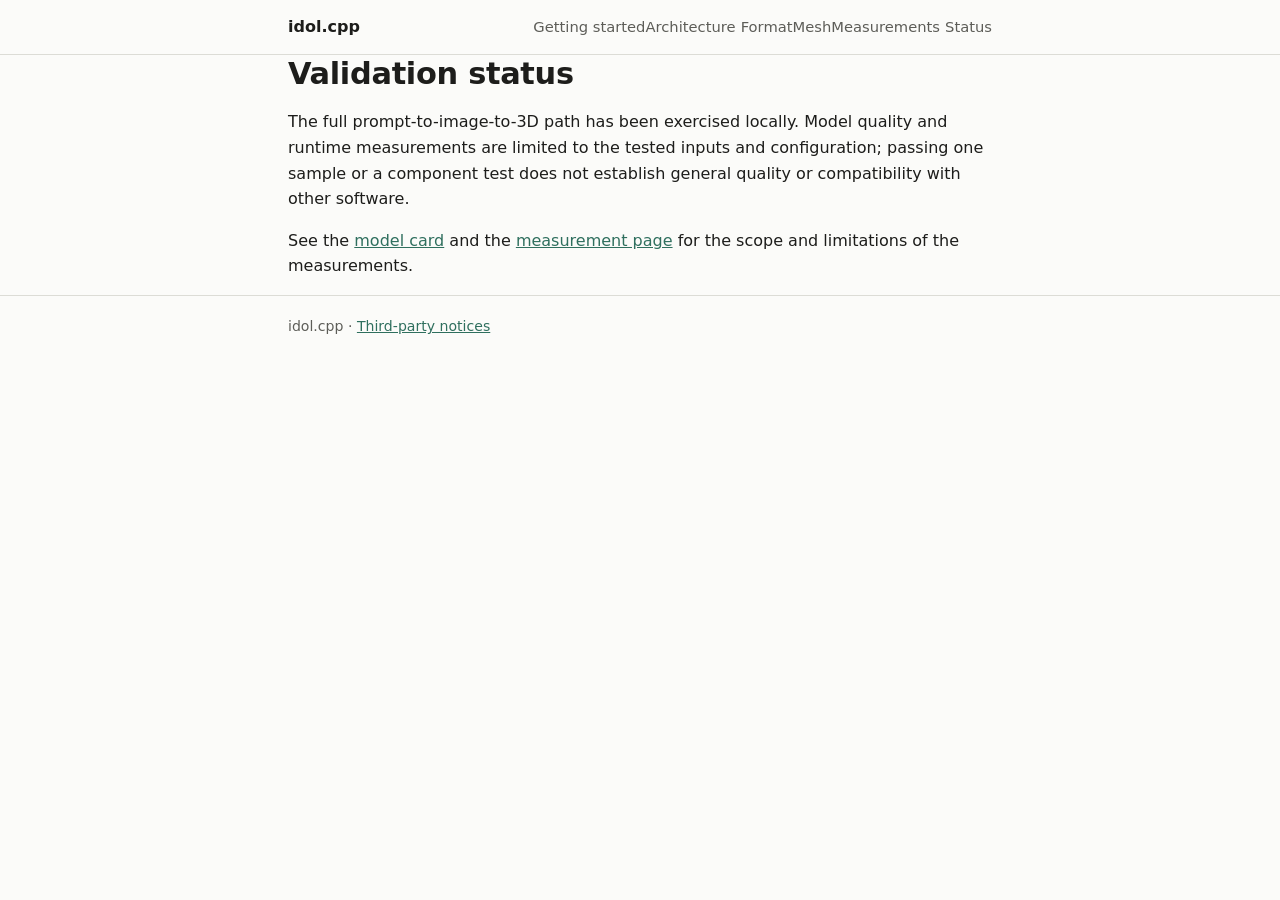
<file: docs/status.html>
<!doctype html>
<html lang="en"><head><meta charset="utf-8"><meta name="viewport" content="width=device-width,initial-scale=1">
<title>Validation status · idol.cpp</title><link rel="stylesheet" href="assets/site.css"></head><body>
<header class="site"><div class="wrap"><a class="name" href="index.html">idol.cpp</a>
<nav><a href="getting-started.html">Getting started</a><a href="architecture.html">Architecture</a>
<a href="format.html">Format</a><a href="mesh.html">Mesh</a><a href="benchmarks.html">Measurements</a>
<a href="status.html">Status</a></nav></div></header>
<main class="wrap"><h1>Validation status</h1><p>The full prompt-to-image-to-3D path has been exercised locally. Model quality and runtime measurements are limited to the tested inputs and configuration; passing one sample or a component test does not establish general quality or compatibility with other software.</p><p>See the <a href='https://huggingface.co/TimeLordRaps/Idol-GGUF'>model card</a> and the <a href='benchmarks.html'>measurement page</a> for the scope and limitations of the measurements.</p></main><footer><div class="wrap">idol.cpp · <a href="notice.html">Third-party notices</a></div></footer></body></html>
</file>
<file: docs/assets/site.css>
:root {
  --bg: #fbfbf9;
  --fg: #1d1d1b;
  --muted: #5d5d58;
  --rule: #dcdcd6;
  --accent: #2f6f5e;
  --code-bg: #f0f0eb;
  --note-bg: #faf3de;
  --note-rule: #c9a64f;
}

@media (prefers-color-scheme: dark) {
  :root:not([data-theme="light"]) {
    --bg: #161715;
    --fg: #e6e6e0;
    --muted: #a3a39c;
    --rule: #33342f;
    --accent: #84c7b1;
    --code-bg: #22231f;
    --note-bg: #2a2516;
    --note-rule: #8a6d2a;
  }
}

:root[data-theme="dark"] {
  --bg: #161715;
  --fg: #e6e6e0;
  --muted: #a3a39c;
  --rule: #33342f;
  --accent: #84c7b1;
  --code-bg: #22231f;
  --note-bg: #2a2516;
  --note-rule: #8a6d2a;
}

* {
  box-sizing: border-box;
}

html {
  -webkit-text-size-adjust: 100%;
}

body {
  margin: 0;
  background: var(--bg);
  color: var(--fg);
  font: 1rem/1.6 system-ui, -apple-system, "Segoe UI", Roboto, "Helvetica Neue", Arial, sans-serif;
}

.wrap {
  max-width: 46rem;
  margin: 0 auto;
  padding: 0 1rem;
}

header.site {
  border-bottom: 1px solid var(--rule);
  padding: 0.9rem 0;
}

header.site .wrap {
  display: flex;
  flex-wrap: wrap;
  align-items: baseline;
  gap: 0.4rem 1.1rem;
}

header.site .name {
  font-weight: 650;
  color: var(--fg);
  text-decoration: none;
  margin-right: auto;
}

nav a {
  color: var(--muted);
  text-decoration: none;
  font-size: 0.92rem;
}

nav a:hover,
nav a[aria-current="page"] {
  color: var(--accent);
}

main {
  padding: 1.5rem 0 3rem;
}

h1 {
  font-size: 1.9rem;
  line-height: 1.25;
  margin: 0 0 0.6rem;
  letter-spacing: -0.01em;
}

h2 {
  font-size: 1.25rem;
  margin: 2.2rem 0 0.6rem;
}

h3 {
  font-size: 1.02rem;
  margin: 1.5rem 0 0.4rem;
}

p.lead {
  color: var(--muted);
  font-size: 1.08rem;
  margin: 0 0 1.4rem;
}

a {
  color: var(--accent);
}

code,
pre {
  font-family: ui-monospace, "Cascadia Code", Consolas, "SFMono-Regular", Menlo, monospace;
  font-size: 0.9em;
}

code {
  background: var(--code-bg);
  padding: 0.08em 0.3em;
  border-radius: 3px;
}

pre {
  background: var(--code-bg);
  padding: 0.85rem 1rem;
  border-radius: 6px;
  overflow-x: auto;
  line-height: 1.45;
}

pre code {
  background: none;
  padding: 0;
}

.measurement-figure { margin: 2rem 0; }
.measurement-figure img { display: block; width: 100%; height: auto; }
.measurement-figure figcaption { margin-top: 0.5rem; }

table {
  width: 100%;
  border-collapse: collapse;
  margin: 0.8rem 0 1.2rem;
  font-size: 0.94rem;
}

th,
td {
  text-align: left;
  vertical-align: top;
  padding: 0.45rem 0.6rem;
  border-bottom: 1px solid var(--rule);
}

th {
  font-weight: 600;
  color: var(--muted);
}

td code {
  white-space: nowrap;
}

.note {
  background: var(--note-bg);
  border-left: 3px solid var(--note-rule);
  padding: 0.7rem 1rem;
  margin: 1.2rem 0;
  border-radius: 0 6px 6px 0;
}

.note p:first-child {
  margin-top: 0;
}

.note p:last-child {
  margin-bottom: 0;
}

.cards {
  display: grid;
  grid-template-columns: repeat(auto-fit, minmax(14rem, 1fr));
  gap: 0.8rem;
  margin: 1rem 0;
}

.card {
  border: 1px solid var(--rule);
  border-radius: 8px;
  padding: 0.9rem 1rem;
}

.card h3 {
  margin-top: 0;
}

.card p {
  margin: 0.2rem 0 0;
  color: var(--muted);
  font-size: 0.95rem;
}

.card a {
  text-decoration: none;
}

footer {
  border-top: 1px solid var(--rule);
  color: var(--muted);
  font-size: 0.88rem;
  padding: 1.2rem 0 2rem;
}

ol li,
ul li {
  margin-bottom: 0.35rem;
}

@media (max-width: 520px) {
  h1 {
    font-size: 1.55rem;
  }

  table {
    font-size: 0.86rem;
  }

  th,
  td {
    padding: 0.4rem 0.4rem;
  }
}
</file>
